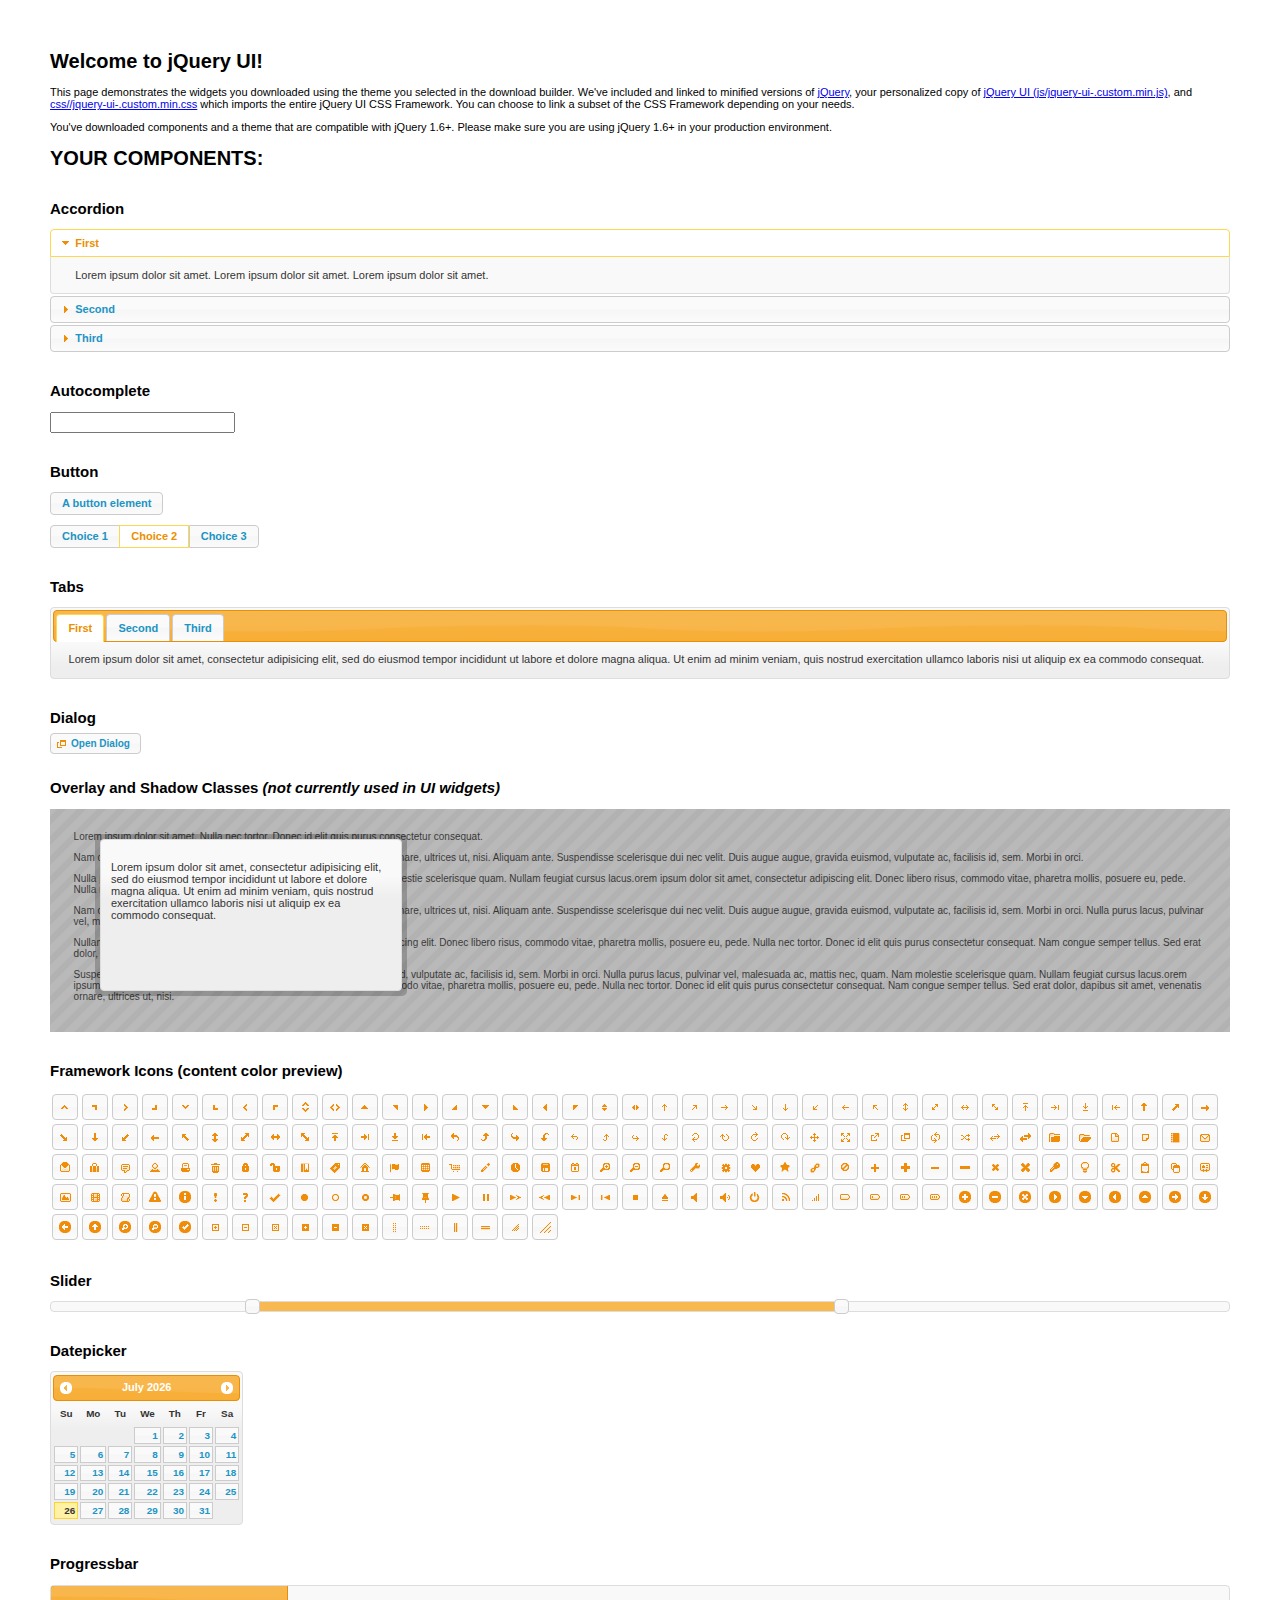
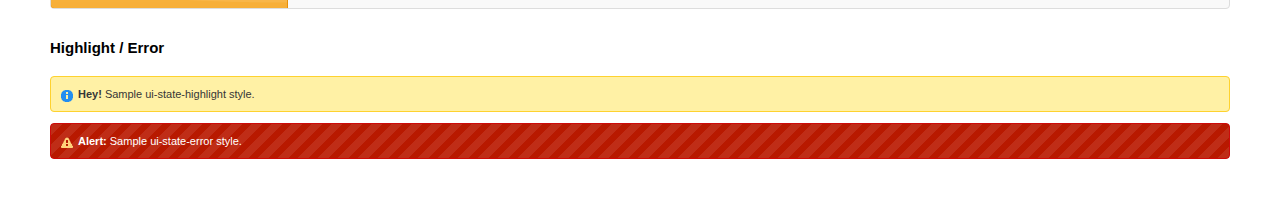
<file: webapp/libs/jquery-ui-1.10.3.custom/index.html>
<!doctype html>
<html lang="us">
<head>
	<meta charset="utf-8">
	<title>jQuery UI Example Page</title>
	<link href="css/ui-lightness/jquery-ui-1.10.3.custom.css" rel="stylesheet">
	<script src="js/jquery-1.9.1.js"></script>
	<script src="js/jquery-ui-1.10.3.custom.js"></script>
	<script>
	$(function() {
		
		$( "#accordion" ).accordion();
		

		
		var availableTags = [
			"ActionScript",
			"AppleScript",
			"Asp",
			"BASIC",
			"C",
			"C++",
			"Clojure",
			"COBOL",
			"ColdFusion",
			"Erlang",
			"Fortran",
			"Groovy",
			"Haskell",
			"Java",
			"JavaScript",
			"Lisp",
			"Perl",
			"PHP",
			"Python",
			"Ruby",
			"Scala",
			"Scheme"
		];
		$( "#autocomplete" ).autocomplete({
			source: availableTags
		});
		

		
		$( "#button" ).button();
		$( "#radioset" ).buttonset();
		

		
		$( "#tabs" ).tabs();
		

		
		$( "#dialog" ).dialog({
			autoOpen: false,
			width: 400,
			buttons: [
				{
					text: "Ok",
					click: function() {
						$( this ).dialog( "close" );
					}
				},
				{
					text: "Cancel",
					click: function() {
						$( this ).dialog( "close" );
					}
				}
			]
		});

		// Link to open the dialog
		$( "#dialog-link" ).click(function( event ) {
			$( "#dialog" ).dialog( "open" );
			event.preventDefault();
		});
		

		
		$( "#datepicker" ).datepicker({
			inline: true
		});
		

		
		$( "#slider" ).slider({
			range: true,
			values: [ 17, 67 ]
		});
		

		
		$( "#progressbar" ).progressbar({
			value: 20
		});
		

		// Hover states on the static widgets
		$( "#dialog-link, #icons li" ).hover(
			function() {
				$( this ).addClass( "ui-state-hover" );
			},
			function() {
				$( this ).removeClass( "ui-state-hover" );
			}
		);
	});
	</script>
	<style>
	body{
		font: 62.5% "Trebuchet MS", sans-serif;
		margin: 50px;
	}
	.demoHeaders {
		margin-top: 2em;
	}
	#dialog-link {
		padding: .4em 1em .4em 20px;
		text-decoration: none;
		position: relative;
	}
	#dialog-link span.ui-icon {
		margin: 0 5px 0 0;
		position: absolute;
		left: .2em;
		top: 50%;
		margin-top: -8px;
	}
	#icons {
		margin: 0;
		padding: 0;
	}
	#icons li {
		margin: 2px;
		position: relative;
		padding: 4px 0;
		cursor: pointer;
		float: left;
		list-style: none;
	}
	#icons span.ui-icon {
		float: left;
		margin: 0 4px;
	}
	.fakewindowcontain .ui-widget-overlay {
		position: absolute;
	}
	</style>
</head>
<body>

<h1>Welcome to jQuery UI!</h1>

<div class="ui-widget">
	<p>This page demonstrates the widgets you downloaded using the theme you selected in the download builder. We've included and linked to minified versions of <a href="js/jquery-1.9.1.js">jQuery</a>, your personalized copy of <a href="js/jquery-ui-.custom.min.js">jQuery UI (js/jquery-ui-.custom.min.js)</a>, and <a href="css//jquery-ui-.custom.min.css">css//jquery-ui-.custom.min.css</a> which imports the entire jQuery UI CSS Framework. You can choose to link a subset of the CSS Framework depending on your needs. </p>
	<p>You've downloaded components and a theme that are compatible with jQuery 1.6+. Please make sure you are using jQuery 1.6+ in your production environment.</p>
</div>

<h1>YOUR COMPONENTS:</h1>


<!-- Accordion -->
<h2 class="demoHeaders">Accordion</h2>
<div id="accordion">
	<h3>First</h3>
	<div>Lorem ipsum dolor sit amet. Lorem ipsum dolor sit amet. Lorem ipsum dolor sit amet.</div>
	<h3>Second</h3>
	<div>Phasellus mattis tincidunt nibh.</div>
	<h3>Third</h3>
	<div>Nam dui erat, auctor a, dignissim quis.</div>
</div>



<!-- Autocomplete -->
<h2 class="demoHeaders">Autocomplete</h2>
<div>
	<input id="autocomplete" title="type &quot;a&quot;">
</div>



<!-- Button -->
<h2 class="demoHeaders">Button</h2>
<button id="button">A button element</button>
<form style="margin-top: 1em;">
	<div id="radioset">
		<input type="radio" id="radio1" name="radio"><label for="radio1">Choice 1</label>
		<input type="radio" id="radio2" name="radio" checked="checked"><label for="radio2">Choice 2</label>
		<input type="radio" id="radio3" name="radio"><label for="radio3">Choice 3</label>
	</div>
</form>



<!-- Tabs -->
<h2 class="demoHeaders">Tabs</h2>
<div id="tabs">
	<ul>
		<li><a href="#tabs-1">First</a></li>
		<li><a href="#tabs-2">Second</a></li>
		<li><a href="#tabs-3">Third</a></li>
	</ul>
	<div id="tabs-1">Lorem ipsum dolor sit amet, consectetur adipisicing elit, sed do eiusmod tempor incididunt ut labore et dolore magna aliqua. Ut enim ad minim veniam, quis nostrud exercitation ullamco laboris nisi ut aliquip ex ea commodo consequat.</div>
	<div id="tabs-2">Phasellus mattis tincidunt nibh. Cras orci urna, blandit id, pretium vel, aliquet ornare, felis. Maecenas scelerisque sem non nisl. Fusce sed lorem in enim dictum bibendum.</div>
	<div id="tabs-3">Nam dui erat, auctor a, dignissim quis, sollicitudin eu, felis. Pellentesque nisi urna, interdum eget, sagittis et, consequat vestibulum, lacus. Mauris porttitor ullamcorper augue.</div>
</div>



<!-- Dialog NOTE: Dialog is not generated by UI in this demo so it can be visually styled in themeroller-->
<h2 class="demoHeaders">Dialog</h2>
<p><a href="#" id="dialog-link" class="ui-state-default ui-corner-all"><span class="ui-icon ui-icon-newwin"></span>Open Dialog</a></p>

<h2 class="demoHeaders">Overlay and Shadow Classes <em>(not currently used in UI widgets)</em></h2>
<div style="position: relative; width: 96%; height: 200px; padding:1% 2%; overflow:hidden;" class="fakewindowcontain">
	<p>Lorem ipsum dolor sit amet,  Nulla nec tortor. Donec id elit quis purus consectetur consequat. </p><p>Nam congue semper tellus. Sed erat dolor, dapibus sit amet, venenatis ornare, ultrices ut, nisi. Aliquam ante. Suspendisse scelerisque dui nec velit. Duis augue augue, gravida euismod, vulputate ac, facilisis id, sem. Morbi in orci. </p><p>Nulla purus lacus, pulvinar vel, malesuada ac, mattis nec, quam. Nam molestie scelerisque quam. Nullam feugiat cursus lacus.orem ipsum dolor sit amet, consectetur adipiscing elit. Donec libero risus, commodo vitae, pharetra mollis, posuere eu, pede. Nulla nec tortor. Donec id elit quis purus consectetur consequat. </p><p>Nam congue semper tellus. Sed erat dolor, dapibus sit amet, venenatis ornare, ultrices ut, nisi. Aliquam ante. Suspendisse scelerisque dui nec velit. Duis augue augue, gravida euismod, vulputate ac, facilisis id, sem. Morbi in orci. Nulla purus lacus, pulvinar vel, malesuada ac, mattis nec, quam. Nam molestie scelerisque quam. </p><p>Nullam feugiat cursus lacus.orem ipsum dolor sit amet, consectetur adipiscing elit. Donec libero risus, commodo vitae, pharetra mollis, posuere eu, pede. Nulla nec tortor. Donec id elit quis purus consectetur consequat. Nam congue semper tellus. Sed erat dolor, dapibus sit amet, venenatis ornare, ultrices ut, nisi. Aliquam ante. </p><p>Suspendisse scelerisque dui nec velit. Duis augue augue, gravida euismod, vulputate ac, facilisis id, sem. Morbi in orci. Nulla purus lacus, pulvinar vel, malesuada ac, mattis nec, quam. Nam molestie scelerisque quam. Nullam feugiat cursus lacus.orem ipsum dolor sit amet, consectetur adipiscing elit. Donec libero risus, commodo vitae, pharetra mollis, posuere eu, pede. Nulla nec tortor. Donec id elit quis purus consectetur consequat. Nam congue semper tellus. Sed erat dolor, dapibus sit amet, venenatis ornare, ultrices ut, nisi. </p>

	<!-- ui-dialog -->
	<div class="ui-overlay"><div class="ui-widget-overlay"></div><div class="ui-widget-shadow ui-corner-all" style="width: 302px; height: 152px; position: absolute; left: 50px; top: 30px;"></div></div>
	<div style="position: absolute; width: 280px; height: 130px;left: 50px; top: 30px; padding: 10px;" class="ui-widget ui-widget-content ui-corner-all">
		<div class="ui-dialog-content ui-widget-content" style="background: none; border: 0;">
			<p>Lorem ipsum dolor sit amet, consectetur adipisicing elit, sed do eiusmod tempor incididunt ut labore et dolore magna aliqua. Ut enim ad minim veniam, quis nostrud exercitation ullamco laboris nisi ut aliquip ex ea commodo consequat.</p>
		</div>
	</div>

</div>

<!-- ui-dialog -->
<div id="dialog" title="Dialog Title">
	<p>Lorem ipsum dolor sit amet, consectetur adipisicing elit, sed do eiusmod tempor incididunt ut labore et dolore magna aliqua. Ut enim ad minim veniam, quis nostrud exercitation ullamco laboris nisi ut aliquip ex ea commodo consequat.</p>
</div>



<h2 class="demoHeaders">Framework Icons (content color preview)</h2>
<ul id="icons" class="ui-widget ui-helper-clearfix">
	<li class="ui-state-default ui-corner-all" title=".ui-icon-carat-1-n"><span class="ui-icon ui-icon-carat-1-n"></span></li>
	<li class="ui-state-default ui-corner-all" title=".ui-icon-carat-1-ne"><span class="ui-icon ui-icon-carat-1-ne"></span></li>
	<li class="ui-state-default ui-corner-all" title=".ui-icon-carat-1-e"><span class="ui-icon ui-icon-carat-1-e"></span></li>
	<li class="ui-state-default ui-corner-all" title=".ui-icon-carat-1-se"><span class="ui-icon ui-icon-carat-1-se"></span></li>
	<li class="ui-state-default ui-corner-all" title=".ui-icon-carat-1-s"><span class="ui-icon ui-icon-carat-1-s"></span></li>
	<li class="ui-state-default ui-corner-all" title=".ui-icon-carat-1-sw"><span class="ui-icon ui-icon-carat-1-sw"></span></li>
	<li class="ui-state-default ui-corner-all" title=".ui-icon-carat-1-w"><span class="ui-icon ui-icon-carat-1-w"></span></li>
	<li class="ui-state-default ui-corner-all" title=".ui-icon-carat-1-nw"><span class="ui-icon ui-icon-carat-1-nw"></span></li>
	<li class="ui-state-default ui-corner-all" title=".ui-icon-carat-2-n-s"><span class="ui-icon ui-icon-carat-2-n-s"></span></li>
	<li class="ui-state-default ui-corner-all" title=".ui-icon-carat-2-e-w"><span class="ui-icon ui-icon-carat-2-e-w"></span></li>
	<li class="ui-state-default ui-corner-all" title=".ui-icon-triangle-1-n"><span class="ui-icon ui-icon-triangle-1-n"></span></li>
	<li class="ui-state-default ui-corner-all" title=".ui-icon-triangle-1-ne"><span class="ui-icon ui-icon-triangle-1-ne"></span></li>
	<li class="ui-state-default ui-corner-all" title=".ui-icon-triangle-1-e"><span class="ui-icon ui-icon-triangle-1-e"></span></li>
	<li class="ui-state-default ui-corner-all" title=".ui-icon-triangle-1-se"><span class="ui-icon ui-icon-triangle-1-se"></span></li>
	<li class="ui-state-default ui-corner-all" title=".ui-icon-triangle-1-s"><span class="ui-icon ui-icon-triangle-1-s"></span></li>
	<li class="ui-state-default ui-corner-all" title=".ui-icon-triangle-1-sw"><span class="ui-icon ui-icon-triangle-1-sw"></span></li>
	<li class="ui-state-default ui-corner-all" title=".ui-icon-triangle-1-w"><span class="ui-icon ui-icon-triangle-1-w"></span></li>
	<li class="ui-state-default ui-corner-all" title=".ui-icon-triangle-1-nw"><span class="ui-icon ui-icon-triangle-1-nw"></span></li>
	<li class="ui-state-default ui-corner-all" title=".ui-icon-triangle-2-n-s"><span class="ui-icon ui-icon-triangle-2-n-s"></span></li>
	<li class="ui-state-default ui-corner-all" title=".ui-icon-triangle-2-e-w"><span class="ui-icon ui-icon-triangle-2-e-w"></span></li>
	<li class="ui-state-default ui-corner-all" title=".ui-icon-arrow-1-n"><span class="ui-icon ui-icon-arrow-1-n"></span></li>
	<li class="ui-state-default ui-corner-all" title=".ui-icon-arrow-1-ne"><span class="ui-icon ui-icon-arrow-1-ne"></span></li>
	<li class="ui-state-default ui-corner-all" title=".ui-icon-arrow-1-e"><span class="ui-icon ui-icon-arrow-1-e"></span></li>
	<li class="ui-state-default ui-corner-all" title=".ui-icon-arrow-1-se"><span class="ui-icon ui-icon-arrow-1-se"></span></li>
	<li class="ui-state-default ui-corner-all" title=".ui-icon-arrow-1-s"><span class="ui-icon ui-icon-arrow-1-s"></span></li>
	<li class="ui-state-default ui-corner-all" title=".ui-icon-arrow-1-sw"><span class="ui-icon ui-icon-arrow-1-sw"></span></li>
	<li class="ui-state-default ui-corner-all" title=".ui-icon-arrow-1-w"><span class="ui-icon ui-icon-arrow-1-w"></span></li>
	<li class="ui-state-default ui-corner-all" title=".ui-icon-arrow-1-nw"><span class="ui-icon ui-icon-arrow-1-nw"></span></li>
	<li class="ui-state-default ui-corner-all" title=".ui-icon-arrow-2-n-s"><span class="ui-icon ui-icon-arrow-2-n-s"></span></li>
	<li class="ui-state-default ui-corner-all" title=".ui-icon-arrow-2-ne-sw"><span class="ui-icon ui-icon-arrow-2-ne-sw"></span></li>
	<li class="ui-state-default ui-corner-all" title=".ui-icon-arrow-2-e-w"><span class="ui-icon ui-icon-arrow-2-e-w"></span></li>
	<li class="ui-state-default ui-corner-all" title=".ui-icon-arrow-2-se-nw"><span class="ui-icon ui-icon-arrow-2-se-nw"></span></li>
	<li class="ui-state-default ui-corner-all" title=".ui-icon-arrowstop-1-n"><span class="ui-icon ui-icon-arrowstop-1-n"></span></li>
	<li class="ui-state-default ui-corner-all" title=".ui-icon-arrowstop-1-e"><span class="ui-icon ui-icon-arrowstop-1-e"></span></li>
	<li class="ui-state-default ui-corner-all" title=".ui-icon-arrowstop-1-s"><span class="ui-icon ui-icon-arrowstop-1-s"></span></li>
	<li class="ui-state-default ui-corner-all" title=".ui-icon-arrowstop-1-w"><span class="ui-icon ui-icon-arrowstop-1-w"></span></li>
	<li class="ui-state-default ui-corner-all" title=".ui-icon-arrowthick-1-n"><span class="ui-icon ui-icon-arrowthick-1-n"></span></li>
	<li class="ui-state-default ui-corner-all" title=".ui-icon-arrowthick-1-ne"><span class="ui-icon ui-icon-arrowthick-1-ne"></span></li>
	<li class="ui-state-default ui-corner-all" title=".ui-icon-arrowthick-1-e"><span class="ui-icon ui-icon-arrowthick-1-e"></span></li>
	<li class="ui-state-default ui-corner-all" title=".ui-icon-arrowthick-1-se"><span class="ui-icon ui-icon-arrowthick-1-se"></span></li>
	<li class="ui-state-default ui-corner-all" title=".ui-icon-arrowthick-1-s"><span class="ui-icon ui-icon-arrowthick-1-s"></span></li>
	<li class="ui-state-default ui-corner-all" title=".ui-icon-arrowthick-1-sw"><span class="ui-icon ui-icon-arrowthick-1-sw"></span></li>
	<li class="ui-state-default ui-corner-all" title=".ui-icon-arrowthick-1-w"><span class="ui-icon ui-icon-arrowthick-1-w"></span></li>
	<li class="ui-state-default ui-corner-all" title=".ui-icon-arrowthick-1-nw"><span class="ui-icon ui-icon-arrowthick-1-nw"></span></li>
	<li class="ui-state-default ui-corner-all" title=".ui-icon-arrowthick-2-n-s"><span class="ui-icon ui-icon-arrowthick-2-n-s"></span></li>
	<li class="ui-state-default ui-corner-all" title=".ui-icon-arrowthick-2-ne-sw"><span class="ui-icon ui-icon-arrowthick-2-ne-sw"></span></li>
	<li class="ui-state-default ui-corner-all" title=".ui-icon-arrowthick-2-e-w"><span class="ui-icon ui-icon-arrowthick-2-e-w"></span></li>
	<li class="ui-state-default ui-corner-all" title=".ui-icon-arrowthick-2-se-nw"><span class="ui-icon ui-icon-arrowthick-2-se-nw"></span></li>
	<li class="ui-state-default ui-corner-all" title=".ui-icon-arrowthickstop-1-n"><span class="ui-icon ui-icon-arrowthickstop-1-n"></span></li>
	<li class="ui-state-default ui-corner-all" title=".ui-icon-arrowthickstop-1-e"><span class="ui-icon ui-icon-arrowthickstop-1-e"></span></li>
	<li class="ui-state-default ui-corner-all" title=".ui-icon-arrowthickstop-1-s"><span class="ui-icon ui-icon-arrowthickstop-1-s"></span></li>
	<li class="ui-state-default ui-corner-all" title=".ui-icon-arrowthickstop-1-w"><span class="ui-icon ui-icon-arrowthickstop-1-w"></span></li>
	<li class="ui-state-default ui-corner-all" title=".ui-icon-arrowreturnthick-1-w"><span class="ui-icon ui-icon-arrowreturnthick-1-w"></span></li>
	<li class="ui-state-default ui-corner-all" title=".ui-icon-arrowreturnthick-1-n"><span class="ui-icon ui-icon-arrowreturnthick-1-n"></span></li>
	<li class="ui-state-default ui-corner-all" title=".ui-icon-arrowreturnthick-1-e"><span class="ui-icon ui-icon-arrowreturnthick-1-e"></span></li>
	<li class="ui-state-default ui-corner-all" title=".ui-icon-arrowreturnthick-1-s"><span class="ui-icon ui-icon-arrowreturnthick-1-s"></span></li>
	<li class="ui-state-default ui-corner-all" title=".ui-icon-arrowreturn-1-w"><span class="ui-icon ui-icon-arrowreturn-1-w"></span></li>
	<li class="ui-state-default ui-corner-all" title=".ui-icon-arrowreturn-1-n"><span class="ui-icon ui-icon-arrowreturn-1-n"></span></li>
	<li class="ui-state-default ui-corner-all" title=".ui-icon-arrowreturn-1-e"><span class="ui-icon ui-icon-arrowreturn-1-e"></span></li>
	<li class="ui-state-default ui-corner-all" title=".ui-icon-arrowreturn-1-s"><span class="ui-icon ui-icon-arrowreturn-1-s"></span></li>
	<li class="ui-state-default ui-corner-all" title=".ui-icon-arrowrefresh-1-w"><span class="ui-icon ui-icon-arrowrefresh-1-w"></span></li>
	<li class="ui-state-default ui-corner-all" title=".ui-icon-arrowrefresh-1-n"><span class="ui-icon ui-icon-arrowrefresh-1-n"></span></li>
	<li class="ui-state-default ui-corner-all" title=".ui-icon-arrowrefresh-1-e"><span class="ui-icon ui-icon-arrowrefresh-1-e"></span></li>
	<li class="ui-state-default ui-corner-all" title=".ui-icon-arrowrefresh-1-s"><span class="ui-icon ui-icon-arrowrefresh-1-s"></span></li>
	<li class="ui-state-default ui-corner-all" title=".ui-icon-arrow-4"><span class="ui-icon ui-icon-arrow-4"></span></li>
	<li class="ui-state-default ui-corner-all" title=".ui-icon-arrow-4-diag"><span class="ui-icon ui-icon-arrow-4-diag"></span></li>
	<li class="ui-state-default ui-corner-all" title=".ui-icon-extlink"><span class="ui-icon ui-icon-extlink"></span></li>
	<li class="ui-state-default ui-corner-all" title=".ui-icon-newwin"><span class="ui-icon ui-icon-newwin"></span></li>
	<li class="ui-state-default ui-corner-all" title=".ui-icon-refresh"><span class="ui-icon ui-icon-refresh"></span></li>
	<li class="ui-state-default ui-corner-all" title=".ui-icon-shuffle"><span class="ui-icon ui-icon-shuffle"></span></li>
	<li class="ui-state-default ui-corner-all" title=".ui-icon-transfer-e-w"><span class="ui-icon ui-icon-transfer-e-w"></span></li>
	<li class="ui-state-default ui-corner-all" title=".ui-icon-transferthick-e-w"><span class="ui-icon ui-icon-transferthick-e-w"></span></li>
	<li class="ui-state-default ui-corner-all" title=".ui-icon-folder-collapsed"><span class="ui-icon ui-icon-folder-collapsed"></span></li>
	<li class="ui-state-default ui-corner-all" title=".ui-icon-folder-open"><span class="ui-icon ui-icon-folder-open"></span></li>
	<li class="ui-state-default ui-corner-all" title=".ui-icon-document"><span class="ui-icon ui-icon-document"></span></li>
	<li class="ui-state-default ui-corner-all" title=".ui-icon-document-b"><span class="ui-icon ui-icon-document-b"></span></li>
	<li class="ui-state-default ui-corner-all" title=".ui-icon-note"><span class="ui-icon ui-icon-note"></span></li>
	<li class="ui-state-default ui-corner-all" title=".ui-icon-mail-closed"><span class="ui-icon ui-icon-mail-closed"></span></li>
	<li class="ui-state-default ui-corner-all" title=".ui-icon-mail-open"><span class="ui-icon ui-icon-mail-open"></span></li>
	<li class="ui-state-default ui-corner-all" title=".ui-icon-suitcase"><span class="ui-icon ui-icon-suitcase"></span></li>
	<li class="ui-state-default ui-corner-all" title=".ui-icon-comment"><span class="ui-icon ui-icon-comment"></span></li>
	<li class="ui-state-default ui-corner-all" title=".ui-icon-person"><span class="ui-icon ui-icon-person"></span></li>
	<li class="ui-state-default ui-corner-all" title=".ui-icon-print"><span class="ui-icon ui-icon-print"></span></li>
	<li class="ui-state-default ui-corner-all" title=".ui-icon-trash"><span class="ui-icon ui-icon-trash"></span></li>
	<li class="ui-state-default ui-corner-all" title=".ui-icon-locked"><span class="ui-icon ui-icon-locked"></span></li>
	<li class="ui-state-default ui-corner-all" title=".ui-icon-unlocked"><span class="ui-icon ui-icon-unlocked"></span></li>
	<li class="ui-state-default ui-corner-all" title=".ui-icon-bookmark"><span class="ui-icon ui-icon-bookmark"></span></li>
	<li class="ui-state-default ui-corner-all" title=".ui-icon-tag"><span class="ui-icon ui-icon-tag"></span></li>
	<li class="ui-state-default ui-corner-all" title=".ui-icon-home"><span class="ui-icon ui-icon-home"></span></li>
	<li class="ui-state-default ui-corner-all" title=".ui-icon-flag"><span class="ui-icon ui-icon-flag"></span></li>
	<li class="ui-state-default ui-corner-all" title=".ui-icon-calculator"><span class="ui-icon ui-icon-calculator"></span></li>
	<li class="ui-state-default ui-corner-all" title=".ui-icon-cart"><span class="ui-icon ui-icon-cart"></span></li>
	<li class="ui-state-default ui-corner-all" title=".ui-icon-pencil"><span class="ui-icon ui-icon-pencil"></span></li>
	<li class="ui-state-default ui-corner-all" title=".ui-icon-clock"><span class="ui-icon ui-icon-clock"></span></li>
	<li class="ui-state-default ui-corner-all" title=".ui-icon-disk"><span class="ui-icon ui-icon-disk"></span></li>
	<li class="ui-state-default ui-corner-all" title=".ui-icon-calendar"><span class="ui-icon ui-icon-calendar"></span></li>
	<li class="ui-state-default ui-corner-all" title=".ui-icon-zoomin"><span class="ui-icon ui-icon-zoomin"></span></li>
	<li class="ui-state-default ui-corner-all" title=".ui-icon-zoomout"><span class="ui-icon ui-icon-zoomout"></span></li>
	<li class="ui-state-default ui-corner-all" title=".ui-icon-search"><span class="ui-icon ui-icon-search"></span></li>
	<li class="ui-state-default ui-corner-all" title=".ui-icon-wrench"><span class="ui-icon ui-icon-wrench"></span></li>
	<li class="ui-state-default ui-corner-all" title=".ui-icon-gear"><span class="ui-icon ui-icon-gear"></span></li>
	<li class="ui-state-default ui-corner-all" title=".ui-icon-heart"><span class="ui-icon ui-icon-heart"></span></li>
	<li class="ui-state-default ui-corner-all" title=".ui-icon-star"><span class="ui-icon ui-icon-star"></span></li>
	<li class="ui-state-default ui-corner-all" title=".ui-icon-link"><span class="ui-icon ui-icon-link"></span></li>
	<li class="ui-state-default ui-corner-all" title=".ui-icon-cancel"><span class="ui-icon ui-icon-cancel"></span></li>
	<li class="ui-state-default ui-corner-all" title=".ui-icon-plus"><span class="ui-icon ui-icon-plus"></span></li>
	<li class="ui-state-default ui-corner-all" title=".ui-icon-plusthick"><span class="ui-icon ui-icon-plusthick"></span></li>
	<li class="ui-state-default ui-corner-all" title=".ui-icon-minus"><span class="ui-icon ui-icon-minus"></span></li>
	<li class="ui-state-default ui-corner-all" title=".ui-icon-minusthick"><span class="ui-icon ui-icon-minusthick"></span></li>
	<li class="ui-state-default ui-corner-all" title=".ui-icon-close"><span class="ui-icon ui-icon-close"></span></li>
	<li class="ui-state-default ui-corner-all" title=".ui-icon-closethick"><span class="ui-icon ui-icon-closethick"></span></li>
	<li class="ui-state-default ui-corner-all" title=".ui-icon-key"><span class="ui-icon ui-icon-key"></span></li>
	<li class="ui-state-default ui-corner-all" title=".ui-icon-lightbulb"><span class="ui-icon ui-icon-lightbulb"></span></li>
	<li class="ui-state-default ui-corner-all" title=".ui-icon-scissors"><span class="ui-icon ui-icon-scissors"></span></li>
	<li class="ui-state-default ui-corner-all" title=".ui-icon-clipboard"><span class="ui-icon ui-icon-clipboard"></span></li>
	<li class="ui-state-default ui-corner-all" title=".ui-icon-copy"><span class="ui-icon ui-icon-copy"></span></li>
	<li class="ui-state-default ui-corner-all" title=".ui-icon-contact"><span class="ui-icon ui-icon-contact"></span></li>
	<li class="ui-state-default ui-corner-all" title=".ui-icon-image"><span class="ui-icon ui-icon-image"></span></li>
	<li class="ui-state-default ui-corner-all" title=".ui-icon-video"><span class="ui-icon ui-icon-video"></span></li>
	<li class="ui-state-default ui-corner-all" title=".ui-icon-script"><span class="ui-icon ui-icon-script"></span></li>
	<li class="ui-state-default ui-corner-all" title=".ui-icon-alert"><span class="ui-icon ui-icon-alert"></span></li>
	<li class="ui-state-default ui-corner-all" title=".ui-icon-info"><span class="ui-icon ui-icon-info"></span></li>
	<li class="ui-state-default ui-corner-all" title=".ui-icon-notice"><span class="ui-icon ui-icon-notice"></span></li>
	<li class="ui-state-default ui-corner-all" title=".ui-icon-help"><span class="ui-icon ui-icon-help"></span></li>
	<li class="ui-state-default ui-corner-all" title=".ui-icon-check"><span class="ui-icon ui-icon-check"></span></li>
	<li class="ui-state-default ui-corner-all" title=".ui-icon-bullet"><span class="ui-icon ui-icon-bullet"></span></li>
	<li class="ui-state-default ui-corner-all" title=".ui-icon-radio-off"><span class="ui-icon ui-icon-radio-off"></span></li>
	<li class="ui-state-default ui-corner-all" title=".ui-icon-radio-on"><span class="ui-icon ui-icon-radio-on"></span></li>
	<li class="ui-state-default ui-corner-all" title=".ui-icon-pin-w"><span class="ui-icon ui-icon-pin-w"></span></li>
	<li class="ui-state-default ui-corner-all" title=".ui-icon-pin-s"><span class="ui-icon ui-icon-pin-s"></span></li>
	<li class="ui-state-default ui-corner-all" title=".ui-icon-play"><span class="ui-icon ui-icon-play"></span></li>
	<li class="ui-state-default ui-corner-all" title=".ui-icon-pause"><span class="ui-icon ui-icon-pause"></span></li>
	<li class="ui-state-default ui-corner-all" title=".ui-icon-seek-next"><span class="ui-icon ui-icon-seek-next"></span></li>
	<li class="ui-state-default ui-corner-all" title=".ui-icon-seek-prev"><span class="ui-icon ui-icon-seek-prev"></span></li>
	<li class="ui-state-default ui-corner-all" title=".ui-icon-seek-end"><span class="ui-icon ui-icon-seek-end"></span></li>
	<li class="ui-state-default ui-corner-all" title=".ui-icon-seek-first"><span class="ui-icon ui-icon-seek-first"></span></li>
	<li class="ui-state-default ui-corner-all" title=".ui-icon-stop"><span class="ui-icon ui-icon-stop"></span></li>
	<li class="ui-state-default ui-corner-all" title=".ui-icon-eject"><span class="ui-icon ui-icon-eject"></span></li>
	<li class="ui-state-default ui-corner-all" title=".ui-icon-volume-off"><span class="ui-icon ui-icon-volume-off"></span></li>
	<li class="ui-state-default ui-corner-all" title=".ui-icon-volume-on"><span class="ui-icon ui-icon-volume-on"></span></li>
	<li class="ui-state-default ui-corner-all" title=".ui-icon-power"><span class="ui-icon ui-icon-power"></span></li>
	<li class="ui-state-default ui-corner-all" title=".ui-icon-signal-diag"><span class="ui-icon ui-icon-signal-diag"></span></li>
	<li class="ui-state-default ui-corner-all" title=".ui-icon-signal"><span class="ui-icon ui-icon-signal"></span></li>
	<li class="ui-state-default ui-corner-all" title=".ui-icon-battery-0"><span class="ui-icon ui-icon-battery-0"></span></li>
	<li class="ui-state-default ui-corner-all" title=".ui-icon-battery-1"><span class="ui-icon ui-icon-battery-1"></span></li>
	<li class="ui-state-default ui-corner-all" title=".ui-icon-battery-2"><span class="ui-icon ui-icon-battery-2"></span></li>
	<li class="ui-state-default ui-corner-all" title=".ui-icon-battery-3"><span class="ui-icon ui-icon-battery-3"></span></li>
	<li class="ui-state-default ui-corner-all" title=".ui-icon-circle-plus"><span class="ui-icon ui-icon-circle-plus"></span></li>
	<li class="ui-state-default ui-corner-all" title=".ui-icon-circle-minus"><span class="ui-icon ui-icon-circle-minus"></span></li>
	<li class="ui-state-default ui-corner-all" title=".ui-icon-circle-close"><span class="ui-icon ui-icon-circle-close"></span></li>
	<li class="ui-state-default ui-corner-all" title=".ui-icon-circle-triangle-e"><span class="ui-icon ui-icon-circle-triangle-e"></span></li>
	<li class="ui-state-default ui-corner-all" title=".ui-icon-circle-triangle-s"><span class="ui-icon ui-icon-circle-triangle-s"></span></li>
	<li class="ui-state-default ui-corner-all" title=".ui-icon-circle-triangle-w"><span class="ui-icon ui-icon-circle-triangle-w"></span></li>
	<li class="ui-state-default ui-corner-all" title=".ui-icon-circle-triangle-n"><span class="ui-icon ui-icon-circle-triangle-n"></span></li>
	<li class="ui-state-default ui-corner-all" title=".ui-icon-circle-arrow-e"><span class="ui-icon ui-icon-circle-arrow-e"></span></li>
	<li class="ui-state-default ui-corner-all" title=".ui-icon-circle-arrow-s"><span class="ui-icon ui-icon-circle-arrow-s"></span></li>
	<li class="ui-state-default ui-corner-all" title=".ui-icon-circle-arrow-w"><span class="ui-icon ui-icon-circle-arrow-w"></span></li>
	<li class="ui-state-default ui-corner-all" title=".ui-icon-circle-arrow-n"><span class="ui-icon ui-icon-circle-arrow-n"></span></li>
	<li class="ui-state-default ui-corner-all" title=".ui-icon-circle-zoomin"><span class="ui-icon ui-icon-circle-zoomin"></span></li>
	<li class="ui-state-default ui-corner-all" title=".ui-icon-circle-zoomout"><span class="ui-icon ui-icon-circle-zoomout"></span></li>
	<li class="ui-state-default ui-corner-all" title=".ui-icon-circle-check"><span class="ui-icon ui-icon-circle-check"></span></li>
	<li class="ui-state-default ui-corner-all" title=".ui-icon-circlesmall-plus"><span class="ui-icon ui-icon-circlesmall-plus"></span></li>
	<li class="ui-state-default ui-corner-all" title=".ui-icon-circlesmall-minus"><span class="ui-icon ui-icon-circlesmall-minus"></span></li>
	<li class="ui-state-default ui-corner-all" title=".ui-icon-circlesmall-close"><span class="ui-icon ui-icon-circlesmall-close"></span></li>
	<li class="ui-state-default ui-corner-all" title=".ui-icon-squaresmall-plus"><span class="ui-icon ui-icon-squaresmall-plus"></span></li>
	<li class="ui-state-default ui-corner-all" title=".ui-icon-squaresmall-minus"><span class="ui-icon ui-icon-squaresmall-minus"></span></li>
	<li class="ui-state-default ui-corner-all" title=".ui-icon-squaresmall-close"><span class="ui-icon ui-icon-squaresmall-close"></span></li>
	<li class="ui-state-default ui-corner-all" title=".ui-icon-grip-dotted-vertical"><span class="ui-icon ui-icon-grip-dotted-vertical"></span></li>
	<li class="ui-state-default ui-corner-all" title=".ui-icon-grip-dotted-horizontal"><span class="ui-icon ui-icon-grip-dotted-horizontal"></span></li>
	<li class="ui-state-default ui-corner-all" title=".ui-icon-grip-solid-vertical"><span class="ui-icon ui-icon-grip-solid-vertical"></span></li>
	<li class="ui-state-default ui-corner-all" title=".ui-icon-grip-solid-horizontal"><span class="ui-icon ui-icon-grip-solid-horizontal"></span></li>
	<li class="ui-state-default ui-corner-all" title=".ui-icon-gripsmall-diagonal-se"><span class="ui-icon ui-icon-gripsmall-diagonal-se"></span></li>
	<li class="ui-state-default ui-corner-all" title=".ui-icon-grip-diagonal-se"><span class="ui-icon ui-icon-grip-diagonal-se"></span></li>
</ul>


<!-- Slider -->
<h2 class="demoHeaders">Slider</h2>
<div id="slider"></div>



<!-- Datepicker -->
<h2 class="demoHeaders">Datepicker</h2>
<div id="datepicker"></div>



<!-- Progressbar -->
<h2 class="demoHeaders">Progressbar</h2>
<div id="progressbar"></div>


<!-- Highlight / Error -->
<h2 class="demoHeaders">Highlight / Error</h2>
<div class="ui-widget">
	<div class="ui-state-highlight ui-corner-all" style="margin-top: 20px; padding: 0 .7em;">
		<p><span class="ui-icon ui-icon-info" style="float: left; margin-right: .3em;"></span>
		<strong>Hey!</strong> Sample ui-state-highlight style.</p>
	</div>
</div>
<br>
<div class="ui-widget">
	<div class="ui-state-error ui-corner-all" style="padding: 0 .7em;">
		<p><span class="ui-icon ui-icon-alert" style="float: left; margin-right: .3em;"></span>
		<strong>Alert:</strong> Sample ui-state-error style.</p>
	</div>
</div>

</body>
</html>
</file>
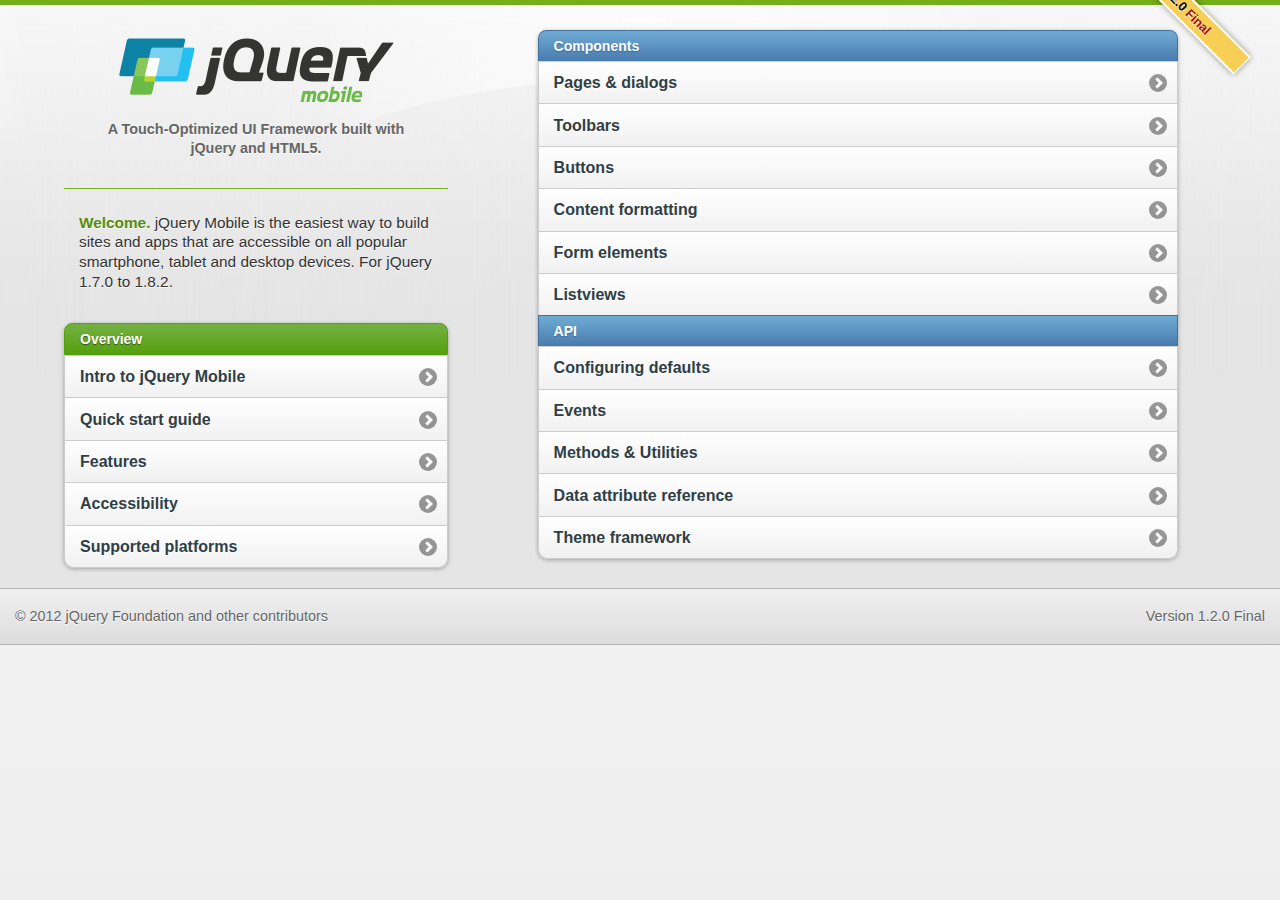
<file: webapp/libs/jquery.mobile-1.2.0/demos/index.html>
<!DOCTYPE html>
<html>
<head>
	<meta charset="utf-8">
	<meta name="viewport" content="width=device-width, initial-scale=1">
	<title>jQuery Mobile: Demos and Documentation</title>
	<link rel="stylesheet"  href="css/themes/default/jquery.mobile-1.2.0.css" />
	<link rel="stylesheet" href="docs/_assets/css/jqm-docs.css" />
	<script src="js/jquery.js"></script>
	<script src="docs/_assets/js/jqm-docs.js"></script>
	<script src="js/jquery.mobile-1.2.0.js"></script>
	
</head>
<body>
<div data-role="page" class="type-home">
	<div data-role="content">
		<p class="jqm-version"></p>

		<div class="content-secondary">

			<div id="jqm-homeheader">
				<h1 id="jqm-logo"><img src="docs/_assets/images/jquery-logo.png" alt="jQuery Mobile Framework" /></h1>
				<p>A Touch-Optimized UI Framework built with jQuery and HTML5.</p>
			</div>


			<p class="intro"><strong>Welcome.</strong> jQuery Mobile is the easiest way to build sites and apps that are accessible on all popular smartphone, tablet and desktop devices. For jQuery 1.7.0 to 1.8.2.</p>

			<ul data-role="listview" data-inset="true" data-theme="c" data-dividertheme="f">
				<li data-role="list-divider">Overview</li>
				<li><a href="docs/about/intro.html">Intro to jQuery Mobile</a></li>
				<li><a href="docs/about/getting-started.html">Quick start guide</a></li>
				<li><a href="docs/about/features.html">Features</a></li>
				<li><a href="docs/about/accessibility.html">Accessibility</a></li>
				<li><a href="docs/about/platforms.html">Supported platforms</a></li>
			</ul>

		</div><!--/content-primary-->

		<div class="content-primary">
			<nav>


				<ul data-role="listview" data-inset="true" data-theme="c" data-dividertheme="b">
					<li data-role="list-divider">Components</li>
					<li><a href="docs/pages/index.html">Pages &amp; dialogs</a></li>
					<li><a href="docs/toolbars/index.html">Toolbars</a></li>
					<li><a href="docs/buttons/index.html">Buttons</a></li>
					<li><a href="docs/content/index.html">Content formatting</a></li>
					<li><a href="docs/forms/index.html">Form elements</a></li>
					<li><a href="docs/lists/index.html">Listviews</a></li>

					<li data-role="list-divider">API</li>
					<li><a href="docs/api/globalconfig.html">Configuring defaults</a></li>
					<li><a href="docs/api/events.html">Events</a></li>
					<li><a href="docs/api/methods.html">Methods &amp; Utilities</a></li>
					<li><a href="docs/api/data-attributes.html">Data attribute reference</a></li>
					<li><a href="docs/api/themes.html">Theme framework</a></li>


				</ul>
			</nav>
		</div>



	</div>

	<div data-role="footer" class="footer-docs" data-theme="c">
            <p class="jqm-version"></p>
			<p>&copy; 2012 jQuery Foundation and other contributors</p>
	</div>

</div>
</body>
</html>
</file>
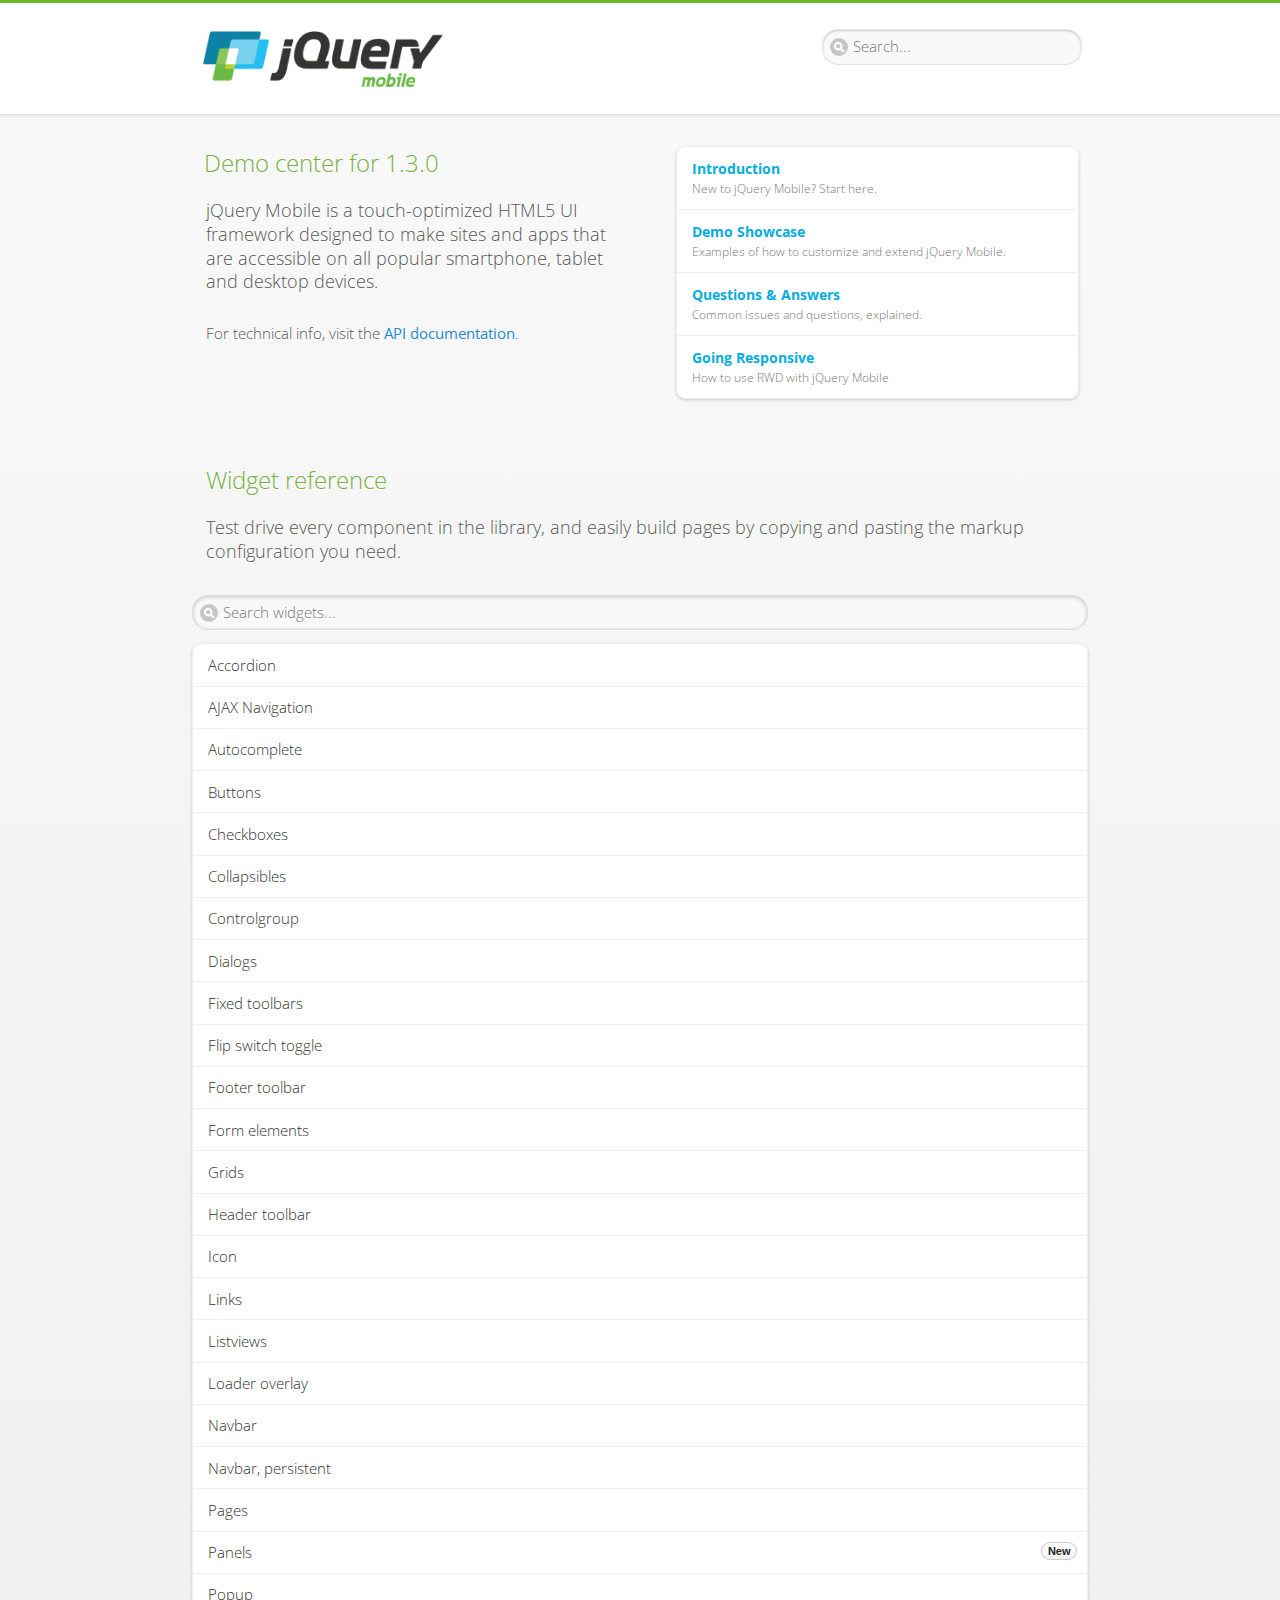
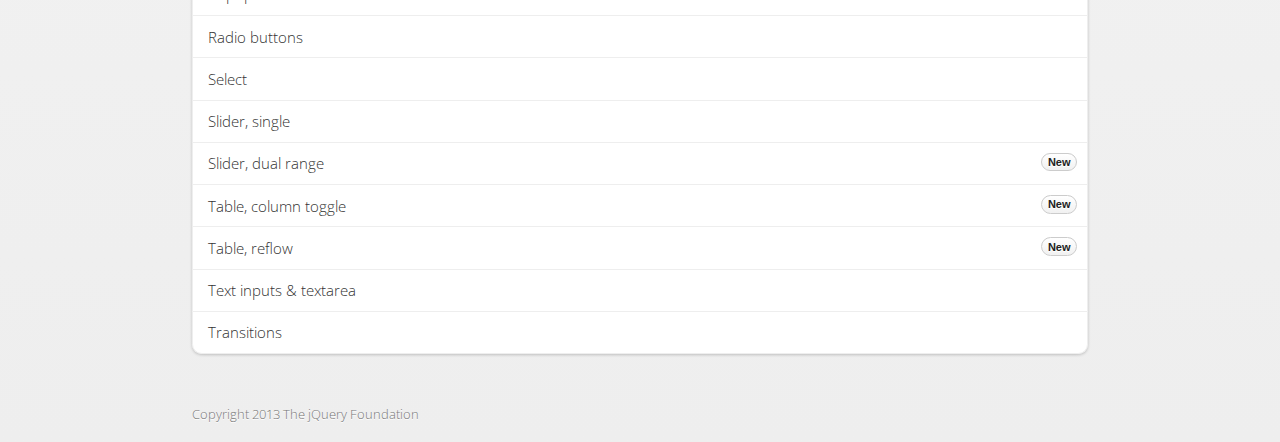
<file: webapp/libs/jquery.mobile-1.3.0/demos/index.html>
<!DOCTYPE html>
<html>
<head>
	<meta charset="utf-8">
	<meta name="viewport" content="width=device-width, initial-scale=1">
	<title>jQuery Mobile Demos</title>
	<link rel="stylesheet"  href="css/themes/default/jquery.mobile-1.3.0.css">
	<link rel="stylesheet" href="docs/_assets/css/jqm-demos.css">
	<link rel="shortcut icon" href="docs/favicon.ico">
    <link rel="stylesheet" href="http://fonts.googleapis.com/css?family=Open+Sans:300,400,700">
	<script src="js/jquery.js"></script>
	<script src="docs/_assets/js/jquery.mobile.demos.js"></script>
	<script src="js/jquery.mobile-1.3.0.js"></script>
</head>
<body>
<div data-role="page" class="jqm-demos jqm-demos-home">

	<div data-role="header" class="jqm-header">
		<h1 class="jqm-logo"><img src="docs/_assets/img/jquery-logo.png" alt="jQuery Mobile Framework"></h1>
		<a href="#" class="jqm-search-link ui-btn-right" data-icon="search" data-iconpos="notext">Search</a>
        
<div class="jqm-search">
    <ul class="jqm-list">
        
<li data-section="Widgets" data-filtertext="accordions collapsible sets content formatting grouped inset mini"><a href="widgets/accordions/">Accordion</a></li>

<li data-section="Widgets" data-filtertext="ajax navigation navigate event method"><a href="widgets/navigation/" data-ajax="false">AJAX Navigation</a></li>

<li data-section="Widgets" data-filtertext="autocomplete filter reveal listviews remote listviewbeforefilter placeholder"><a href="widgets/autocomplete/" data-ajax="false">Autocomplete</a></li>

<li data-section="Widgets" data-filtertext="buttons inputs forms inline theme grouped icons mini disabled"><a href="widgets/buttons/" data-ajax="false">Buttons</a></li>

<li data-section="Widgets" data-filtertext="checkboxes checkboxradio inputs forms mini disabled"><a href="widgets/checkbox/">Checkboxes</a></li>

<li data-section="Widgets" data-filtertext="collapsibles content formatting"><a href="widgets/collapsibles/" data-ajax="false">Collapsibles</a></li>

<li data-section="Widgets" data-filtertext="controlgroups selects checkboxradio buttons horizontal vertical"><a href="widgets/controlgroups/">Controlgroup</a></li>

<li data-section="Widgets" data-filtertext="dialogs modal popups"><a href="widgets/dialog/">Dialogs</a></li>

<li data-section="Widgets" data-filtertext="fixed toolbars headers footers sections fullscreen"><a href="widgets/headers/bars-fixed.html">Fixed toolbars</a></li>

<li data-section="Widgets" data-filtertext="flip toggle switch binary slider selects forms disabled"><a href="widgets/sliders/switch.html" data-ajax="false">Flip switch toggle</a></li>

<li data-section="Widgets" data-filtertext="footer toolbars footers sections"><a href="widgets/footers/">Footer toolbar</a></li>

<li data-section="Widgets" data-filtertext="forms inputs slider button range toggle switch label disabled accessible fieldcontains elements"><a href="widgets/forms/">Form elements</a></li>

<li data-section="Widgets" data-filtertext="grids columns blocks content formatting rwd responsive"><a href="widgets/grids/">Grids</a></li>

<li data-section="Widgets" data-filtertext="header toolbars fixed fullscreen sections"><a href="widgets/headers/">Header toolbar</a></li>

<li data-section="Widgets" data-filtertext="icons buttons disc position"><a href="widgets/icons/">Icon</a></li>

<li data-section="Widgets" data-filtertext="links navigation ajax prefetch cache"><a href="widgets/links/">Links</a></li>

<li data-section="Widgets" data-filtertext="listviews thumbnails icons nested split button collapsible ul ol"><a href="widgets/listviews/" data-ajax="false">Listviews</a></li>

<li data-section="Widgets" data-filtertext="ajax loader overlay spinner pages"><a href="widgets/loader/">Loader overlay</a></li>

<li data-section="Widgets" data-filtertext="navbars navmenu toolbars links icons footer header"><a href="widgets/navbar/" data-ajax="false">Navbar</a></li>

<li data-section="Widgets" data-filtertext="navbars persistent header footer links navmenu"><a href="widgets/navbar/footer-persist-a.html">Navbar, persistent</a></li>

<li data-section="Widgets" data-filtertext="pages single multipage templates ajax nav"><a href="widgets/pages/">Pages</a></li>

<li data-section="Widgets" data-filtertext="panels sliding nav modal transition display reveal overlay push rwd responsive"><a href="widgets/panels/">Panels <span class="ui-li-count">New</span></a></li>

<li data-section="Widgets" data-filtertext="popup dialog modal transition tooltip lightbox form overlay screen flip pop fade transition"><a href="widgets/popup/">Popup</a></li>

<li data-section="Widgets" data-filtertext="radiobuttons checkboxradio inputs forms disabled grouped"><a href="widgets/radiobuttons/">Radio buttons</a></li>

<li data-section="Widgets" data-filtertext="selectmenus custom native multiple optgroup disabled forms"><a href="widgets/selects/">Select</a></li>

<li data-section="Widgets" data-filtertext="slider, single sliders range inputs forms disabled"><a href="widgets/sliders/" data-ajax="false">Slider, single</a></li>

<li data-section="Widgets" data-filtertext="slider, dual range sliders rangesliders inputs forms disabled"><a href="widgets/sliders/rangeslider.html" data-ajax="false">Slider, dual range <span class="ui-li-count">New</span></a></li>

<li data-section="Widgets" data-filtertext="tables column th td toggle responsive tables rwd hide show tabular"><a href="widgets/table-column-toggle/">Table, column toggle <span class="ui-li-count">New</span></a></li>

<li data-section="Widgets" data-filtertext="tables reflow th td responsive rwd columns tabular"><a href="widgets/table-reflow/">Table, reflow <span class="ui-li-count">New</span></a></li>

<li data-section="Widgets" data-filtertext="text inputs textarea numeric email tel file date time month clear pattern placeholder forms"><a href="widgets/textinputs/">Text inputs & textarea</a></li>

<li data-section="Widgets" data-filtertext="page transitions animated pages ajax navigation flip slide fade pop" data-ajax="false"><a href="widgets/transitions/" data-ajax="false">Transitions</a></li>
        
<li data-role="list-divider">Collapsibles</li>

<li data-section="Demo Showcase" data-filtertext="dynamic collapsible set accordion append expand"><a href="examples/collapsibles/dynamic-collapsible.html" data-ajax="false">Dynamic collapsible</a></li>

<li data-role="list-divider">Controlgroups</li>

<li data-section="Demo Showcase" data-filtertext="dynamic controlgroup buttons selects checkboxes forms"><a href="examples/controlgroups/dynamic-controlgroup.html" data-ajax="false">Dynamic controlgroup</a></li>

<li data-role="list-divider">Listviews</li>

<li data-section="Demo Showcase" data-filtertext="grid listview responsive grids responsive listviews lists ul"><a href="examples/listviews/grid-listview.html" data-ajax="false">Grid Listview</a></li>

<li data-section="Demo Showcase" data-filtertext="autodividers anchor jump scroll linkbars listviews lists ul"><a href="examples/listviews/autodividers-linkbar.html" data-ajax="false">Autodividers Linkbar</a></li>

<li data-section="Demo Showcase" data-filtertext="listviews autodividers selector autodividersselector lists ul ol"><a href="examples/listviews/autodividers-selector.html" data-ajax="false">Autodividers Selector</a></li>

<li data-role="list-divider">Navigation</li>

<li data-section="Demo Showcase" data-filtertext="backbone and require.js example navigation router"><a href="examples/backbone-require/index.html" data-ajax="false">Backbone and Require.js example</a></li>

<li data-section="Demo Showcase" data-filtertext="server redirection with server-side support.html"><a href="examples/redirect/" data-ajax="false">Redirection with server-side support</a></li>

<li data-role="list-divider">Panels</li>

<li data-section="Demo Showcase" data-filtertext="panel styling slide panels sliding panels shadow rwd responsive breakpoint"><a href="examples/panels/panel-styling.html" data-ajax="false">Panel styling</a></li>

<li data-section="Demo Showcase" data-filtertext="open panel on swipe panels left right"><a href="examples/panels/panel-swipe-open.html" data-ajax="false">Open panel on swipe</a></li>

<li data-role="list-divider">Popups</li>

<li data-section="Demo Showcase" data-filtertext="dynamic popups popup images lightbox"><a href="examples/popups/dynamic-popup.html" data-ajax="false">Dynamic popup</a></li>

<li data-section="Demo Showcase" data-filtertext="arrow popups popover"><a href="examples/popups/arrow.html" data-ajax="false">Popup with arrow</a></li>

<li data-role="list-divider">Responsive Tables</li>

<li data-section="Demo Showcase" data-filtertext="responsive tables reflow stack custom styles"><a href="examples/tables/movie-list.html" data-ajax="false">Reflow: Custom styles</a></li>

<li data-section="Demo Showcase" data-filtertext="responsive tables reflow heading groups rwd breakpoint"><a href="examples/tables/financial-grouped-reflow.html" data-ajax="false">Reflow: Heading groups</a></li>

<li data-section="Demo Showcase" data-filtertext="responsive tables column toggle hide rwd breakpoint customization options"><a href="examples/tables/movie-list-toggle-options.html" data-ajax="false">Column toggle: Customization options</a></li>

<li data-section="Demo Showcase" data-filtertext="responsive tables column toggle heading groups rwd breakpoint"><a href="examples/tables/financial-grouped-columns.html" data-ajax="false">Column toggle: Heading groups</a></li>

<li data-section="Demo Showcase" data-filtertext="responsive tables table column toggle phone comparison rwd breakpoint"><a href="examples/tables/phone-compare.html" data-ajax="false">Column toggle demo: Phone comparison</a></li>

<li data-role="list-divider">Sliders</li>

<li data-section="Demo Showcase" data-filtertext="slider tooltip handle value extension input range sliders forms"><a href="examples/slider/tooltip.html" data-ajax="false">Tooltip extension</a></li>

<li data-role="list-divider">Swipe</li>

<li data-section="Demo Showcase" data-filtertext="swipe to navigate page transitions navigation"><a href="examples/swipe/swipe-page.html" data-ajax="false">Swipe to navigate</a></li>

<li data-section="Demo Showcase" data-filtertext="swipe to delete list item listviews lists ul ol"><a href="examples/swipe/swipe-list.html" data-ajax="false">Swipe to delete list item</a></li>
        
<li data-role="list-divider">Forms</li>

<li data-section="Questions & Answers" data-filtertext="CSS styles apply widget scope wrap selector customize"><a href="faq/question-template.html">Why won't my CSS styles apply correctly to a widget?</a></li>

<li data-section="Questions & Answers" data-filtertext="form update value enhance pageinit refresh"><a href="faq/updating-the-value-of-enhanced-form-elements-does-not-work.html">Updating the value of enhanced form elements does not work.</a></li>

<li data-section="Questions & Answers" data-filtertext="HTML 5 inputs appearance keyboard picker calendar date time slider file color"><a href="faq/my-html-5-inputs-look-different-in-browsers.html">My HTML 5 inputs look different across devices and browsers.</a></li>

<li data-section="Questions & Answers" data-filtertext="range search inputs slider number text degrade"><a href="faq/my-range-search-input-type-is-being-changed.html">My range or search inputs are being change to number/text.</a></li>

<li data-section="Questions & Answers" data-filtertext="custom select popup dialog logic"><a href="faq/sometimes-custom-select-shows-as-dialog-popup.html">Sometimes my custom select shows as a popup other times its a dialog.</a></li>

<li data-section="Questions & Answers" data-filtertext="disable button issue class method"><a href="faq/disabling-a-button-does-not-work.html">Disabling a button does not work.</a></li>

<li data-section="Questions & Answers" data-filtertext="fixed toolbar header footer fullscreen select input bug issue"><a href="faq/controls-in-header-footer.html">Controls in my fixed header or footer are not responding or behave erratically.</a></li>

<li data-role="list-divider">Pages</li>

<li data-section="Questions & Answers" data-filtertext="head load scripts styles pageinit onload pagebeforecreate ajax nav pages"><a href="faq/scripts-and-styles-not-loading.html">Why aren't my scripts and styles loading?</a></li>

<li data-section="Questions & Answers" data-filtertext="document.ready onload paginit DOM ready on ready scripts "><a href="faq/dom-ready-not-working.html">Why isn't DOM ready working for my scripts?</a></li>

<li data-section="Questions & Answers" data-filtertext="ajax nav load page mobile.loadpage"><a href="faq/how-do-i-load-a-page.html">How do I load a page?</a></li>

<li data-section="Questions & Answers" data-filtertext="ajax nav multi page document load"><a href="faq/why-is-only-the-first-page-loaded.html">Why is only the first page of my multi page document loaded?</a></li>

<li data-section="Questions & Answers" data-filtertext="pass url query params ajax nav"><a href="faq/pass-query-params-to-page.html">I'm trying to pass query params to a page but it's not working?</a></li>

<li data-section="Questions & Answers" data-filtertext="hash pass parameters information ajax nav"><a href="faq/pass-via-the-hash-to-page.html">I'm trying to pass information via the hash but it's not working?</a></li>

<li data-section="Questions & Answers" data-filtertext="application cache status error isLocal ajax nav"><a href="faq/the-application-cache-is-not-working.html">I'm trying to use the application cache but it's not working.</a></li>

<li data-section="Questions & Answers" data-filtertext=">create refresh event trigger pageInit refresh method content injected page not enhanced."><a href="faq/injected-content-is-not-enhanced.html">Content injected into a page is not enhanced.</a></li>

<li data-section="Questions & Answers" data-filtertext=">create trigger event pageInit injected HTML"><a href="faq/triggering-create-on-injected-content-does-not-work.html">Triggering create on injected HTML does not work.</a></li>

<li data-section="Questions & Answers" data-filtertext="auto-enhance element stop preventnative role none"><a href="faq/how-can-i-stop-auto-enhancement-of-elements.html">How can I stop JQM from auto-enhancing an element?</a></li>

<li data-section="Questions & Answers" data-filtertext="auto-enhance block container parent stop preventnative role none"><a href="faq/how-can-i-stop-auto-enhancement-of-a-block-of-elements.html">How can I stop JQM from enhancing a block of elements?</a></li>

<li data-section="Questions & Answers" data-filtertext="page title ajax nav head"><a href="faq/how-do-i-control-page-titles.html">How do I control page titles?</a></li>

<li data-section="Questions & Answers" data-filtertext="ajax nav load page loadPage"><a href="faq/how-do-i-load-a-page.html">How do I load a page?</a></li>

<li data-role="list-divider">Events</li>

<li data-section="Questions & Answers" data-filtertext="touch mouse events vmouseover, vmousedown, vmousemove, vmouseup, vclick, vmousecancel"><a href="faq/how-do-i-use-touch-mouse-events.html">How do I use touch and mouse events?</a></li>

<li data-role="list-divider">Theme and styling</li>

<li data-section="Questions & Answers" data-filtertext="theme swatch css themeroller customize icons colors fonts style"><a href="faq/how-does-theming-work.html">How does theming work?</a></li>

<li data-role="list-divider">Apps</li>

<li data-section="Questions & Answers" data-filtertext="How do I need to configure PhoneGap Cordova?"><a href="faq/how-configure-phonegap-cordova.html">How do I need to configure PhoneGap/Cordova?</a></li>
<!--
<li data-role="list-divider">Navigation</li>

<li data-section="Questions & Answers" data-filtertext=""><a href="faq/nav-is-acting-erraticly.html">The nav is acting erratically!</a></li>

<li data-section="Questions & Answers" data-filtertext=""><a href="faq/deep-links-dont-work.html">Following a deep link ( a link to scroll to and id ) does not work.</a></li>

<li data-section="Questions & Answers" data-filtertext=""><a href="faq/scripts-css-only-works-on-first-page-or-refresh.html">My script / css only works on first page or on refresh.</a></li>
<li data-role="list-divider">Widgets</li>

<li data-section="Questions & Answers" data-filtertext=""><a href="faq/cloned-content-double-enhanced.html">Cloning a widget or enhanced for element and enhancing causes "double" enhancement</a></li>

<li data-section="Questions & Answers" data-filtertext=""><a href="faq/cloned-content-does-not-update.html">Cloned widget or enhanced element does not update</a></li>

<li data-section="Questions & Answers" data-filtertext=""><a href="faq/data-enhance-false-does-not-work.html">Setting data-enhance="false" does not work.</a></li>

<li data-role="list-divider">General</li>

<li data-section="Questions & Answers" data-filtertext=""><a href="faq/selecting-element-by-id-not-working.html">Selecting elements by id only works sometimes or on first page!</a></li>

<li data-section="Questions & Answers" data-filtertext=""><a href="faq/global-config-settings-ignored.html">The global configuration settings i set are being ignored.</a></li>

<li data-section="Questions & Answers" data-filtertext=""><a href="faq/custom-css-is-ignored.html">My custom css is ignored.</a></li>

<li data-role="list-divider">Events</li>

<li data-section="Questions & Answers" data-filtertext=""><a href="faq/swipe-triggered-when-scrolling.html">Swipe triggered when scrolling.</a></li>

<li data-section="Questions & Answers" data-filtertext=""><a href="faq/document-ready-not-working.html">Document ready ignored after first page.</a></li>

<li data-role="list-divider">Theming &amp; custom styles</li>

<li data-section="Questions & Answers" data-filtertext=""><a href="faq/#">How do I add custom icons?</a></li>

<li data-section="Questions & Answers" data-filtertext=""><a href="faq/#">How do I add remove the circle behind the icons?</a></li>
-->
    </ul>
</div>
	</div><!-- /header -->

	<div data-role="content" class="jqm-content">

		<div class="jqm-home-welcome">
		<h2>Demo center for 1.3.0</h2>
		
		<p class="jqm-intro">jQuery Mobile is a touch-optimized HTML5 UI framework designed to make sites and apps that are accessible on all popular smartphone, tablet and desktop devices.</p>

        <p class="jqm-intro"><small>For technical info,&nbsp;visit the <a href="#api-popup" data-rel="popup" data-transition="slideup" data-position-to="window">API documentation</a>.</small></p>
		
		</div>
		
		<div data-role="popup" id="api-popup" class="home-pop ui-content" data-theme="d" data-overlay-theme="b">
			<p>The API docs are a separate site from the demos and cover the technical details of each jQuery Mobile plugin in depth.</p>
			<a href="#" data-role="button" data-inline="true" data-rel="back"  data-mini="true" data-theme="c">Stay here</a>
			<a href="http://api.jquerymobile.com" class="jqm-button" data-ajax="false" data-role="button" data-inline="true" data-mini="true" data-icon="arrow-r" data-iconpos="right" data-theme="f">Visit API Site </a>
		</div>

		<ul data-role="listview" data-inset="true" data-theme="d" data-icon="false" data-filter-placeholder="Search..." class="jqm-list jqm-home-list">
            <li><a href="docs/intro/"><h2>Introduction</h2><p>New to jQuery Mobile? Start here.</p></a></li>
            <li><a href="docs/examples/"><h2>Demo Showcase</h2><p>Examples of how to customize and extend jQuery Mobile.</p></a></li>
            <li><a href="docs/faq/"><h2>Questions &amp; Answers</h2><p>Common issues and questions, explained.</p></a></li>
			<li data-section="Widgets" data-filtertext="responsive web design rwd adaptive PE accessible mobile breakpoints media query"><a href="docs/intro/rwd.html"><h2>Going Responsive</h2><p>How to use RWD with jQuery Mobile</p></a></li>
		</ul>

		<h2 class="jqm-home-widget">Widget reference</h2>

		<p class="jqm-intro">Test drive every component in the library, and easily build pages by copying and pasting the markup configuration you need.</p>

		<ul data-role="listview" data-inset="true" data-filter="true" data-theme="d" data-divider-theme="d" data-icon="false" data-filter-placeholder="Search widgets..." data-global-nav="docs" class="jqm-list">
        	
<li data-section="Widgets" data-filtertext="accordions collapsible sets content formatting grouped inset mini"><a href="widgets/accordions/">Accordion</a></li>

<li data-section="Widgets" data-filtertext="ajax navigation navigate event method"><a href="widgets/navigation/" data-ajax="false">AJAX Navigation</a></li>

<li data-section="Widgets" data-filtertext="autocomplete filter reveal listviews remote listviewbeforefilter placeholder"><a href="widgets/autocomplete/" data-ajax="false">Autocomplete</a></li>

<li data-section="Widgets" data-filtertext="buttons inputs forms inline theme grouped icons mini disabled"><a href="widgets/buttons/" data-ajax="false">Buttons</a></li>

<li data-section="Widgets" data-filtertext="checkboxes checkboxradio inputs forms mini disabled"><a href="widgets/checkbox/">Checkboxes</a></li>

<li data-section="Widgets" data-filtertext="collapsibles content formatting"><a href="widgets/collapsibles/" data-ajax="false">Collapsibles</a></li>

<li data-section="Widgets" data-filtertext="controlgroups selects checkboxradio buttons horizontal vertical"><a href="widgets/controlgroups/">Controlgroup</a></li>

<li data-section="Widgets" data-filtertext="dialogs modal popups"><a href="widgets/dialog/">Dialogs</a></li>

<li data-section="Widgets" data-filtertext="fixed toolbars headers footers sections fullscreen"><a href="widgets/headers/bars-fixed.html">Fixed toolbars</a></li>

<li data-section="Widgets" data-filtertext="flip toggle switch binary slider selects forms disabled"><a href="widgets/sliders/switch.html" data-ajax="false">Flip switch toggle</a></li>

<li data-section="Widgets" data-filtertext="footer toolbars footers sections"><a href="widgets/footers/">Footer toolbar</a></li>

<li data-section="Widgets" data-filtertext="forms inputs slider button range toggle switch label disabled accessible fieldcontains elements"><a href="widgets/forms/">Form elements</a></li>

<li data-section="Widgets" data-filtertext="grids columns blocks content formatting rwd responsive"><a href="widgets/grids/">Grids</a></li>

<li data-section="Widgets" data-filtertext="header toolbars fixed fullscreen sections"><a href="widgets/headers/">Header toolbar</a></li>

<li data-section="Widgets" data-filtertext="icons buttons disc position"><a href="widgets/icons/">Icon</a></li>

<li data-section="Widgets" data-filtertext="links navigation ajax prefetch cache"><a href="widgets/links/">Links</a></li>

<li data-section="Widgets" data-filtertext="listviews thumbnails icons nested split button collapsible ul ol"><a href="widgets/listviews/" data-ajax="false">Listviews</a></li>

<li data-section="Widgets" data-filtertext="ajax loader overlay spinner pages"><a href="widgets/loader/">Loader overlay</a></li>

<li data-section="Widgets" data-filtertext="navbars navmenu toolbars links icons footer header"><a href="widgets/navbar/" data-ajax="false">Navbar</a></li>

<li data-section="Widgets" data-filtertext="navbars persistent header footer links navmenu"><a href="widgets/navbar/footer-persist-a.html">Navbar, persistent</a></li>

<li data-section="Widgets" data-filtertext="pages single multipage templates ajax nav"><a href="widgets/pages/">Pages</a></li>

<li data-section="Widgets" data-filtertext="panels sliding nav modal transition display reveal overlay push rwd responsive"><a href="widgets/panels/">Panels <span class="ui-li-count">New</span></a></li>

<li data-section="Widgets" data-filtertext="popup dialog modal transition tooltip lightbox form overlay screen flip pop fade transition"><a href="widgets/popup/">Popup</a></li>

<li data-section="Widgets" data-filtertext="radiobuttons checkboxradio inputs forms disabled grouped"><a href="widgets/radiobuttons/">Radio buttons</a></li>

<li data-section="Widgets" data-filtertext="selectmenus custom native multiple optgroup disabled forms"><a href="widgets/selects/">Select</a></li>

<li data-section="Widgets" data-filtertext="slider, single sliders range inputs forms disabled"><a href="widgets/sliders/" data-ajax="false">Slider, single</a></li>

<li data-section="Widgets" data-filtertext="slider, dual range sliders rangesliders inputs forms disabled"><a href="widgets/sliders/rangeslider.html" data-ajax="false">Slider, dual range <span class="ui-li-count">New</span></a></li>

<li data-section="Widgets" data-filtertext="tables column th td toggle responsive tables rwd hide show tabular"><a href="widgets/table-column-toggle/">Table, column toggle <span class="ui-li-count">New</span></a></li>

<li data-section="Widgets" data-filtertext="tables reflow th td responsive rwd columns tabular"><a href="widgets/table-reflow/">Table, reflow <span class="ui-li-count">New</span></a></li>

<li data-section="Widgets" data-filtertext="text inputs textarea numeric email tel file date time month clear pattern placeholder forms"><a href="widgets/textinputs/">Text inputs & textarea</a></li>

<li data-section="Widgets" data-filtertext="page transitions animated pages ajax navigation flip slide fade pop" data-ajax="false"><a href="widgets/transitions/" data-ajax="false">Transitions</a></li>
        </ul>

	</div><!-- /content -->

	<div data-role="footer" class="jqm-footer">
		<p class="jqm-version"></p>
		<p>Copyright 2013 The jQuery Foundation</p>
	</div><!-- /jqm-footer -->

</div><!-- /page -->
</body>
</html>
</file>
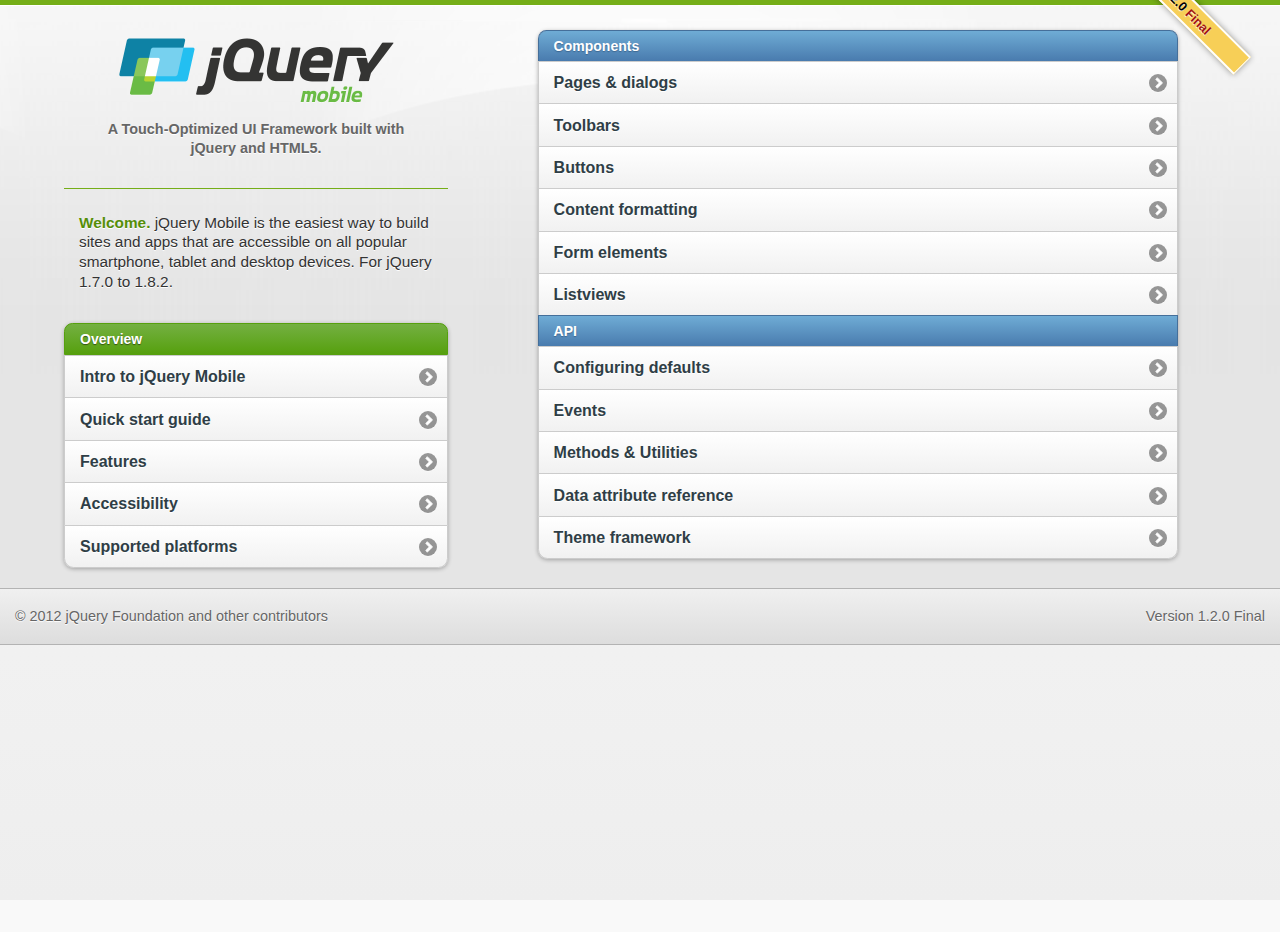
<file: webapp/libs/jquery.mobile-1.2.0/demos/docs/index.html>
<!DOCTYPE html>
<html>
<head>
	<meta charset="utf-8">
	<meta name="viewport" content="width=device-width, initial-scale=1">
	<title>jQuery Mobile: Demos and Documentation</title>
	<link rel="stylesheet"  href="../css/themes/default/jquery.mobile-1.2.0.css" />
	<link rel="stylesheet" href="_assets/css/jqm-docs.css"/>

	<script src="../js/jquery.js"></script>
	<script src="../docs/_assets/js/jqm-docs.js"></script>
	<script src="../js/jquery.mobile-1.2.0.js"></script>
	<!-- Need to get a proper redirect hooked up. Blech. -->
	<meta http-equiv="refresh" content="0;url=../index.html">
</head> 
<body> 
	<div data-role="page" class="type-index">

<div data-role="header" data-theme="f">
	<h1>jQuery Mobile Docs</h1>
	<a href="../index.html" data-icon="home" data-iconpos="notext" class="ui-btn-right">Home</a>
</div>

<div data-role="content">   
	
<p>Nothing to see here folks.</p>
<a href="../index.html" data-role="button">View the documentation home page</a>

</div>

</div>
</body>
</html>
</file>
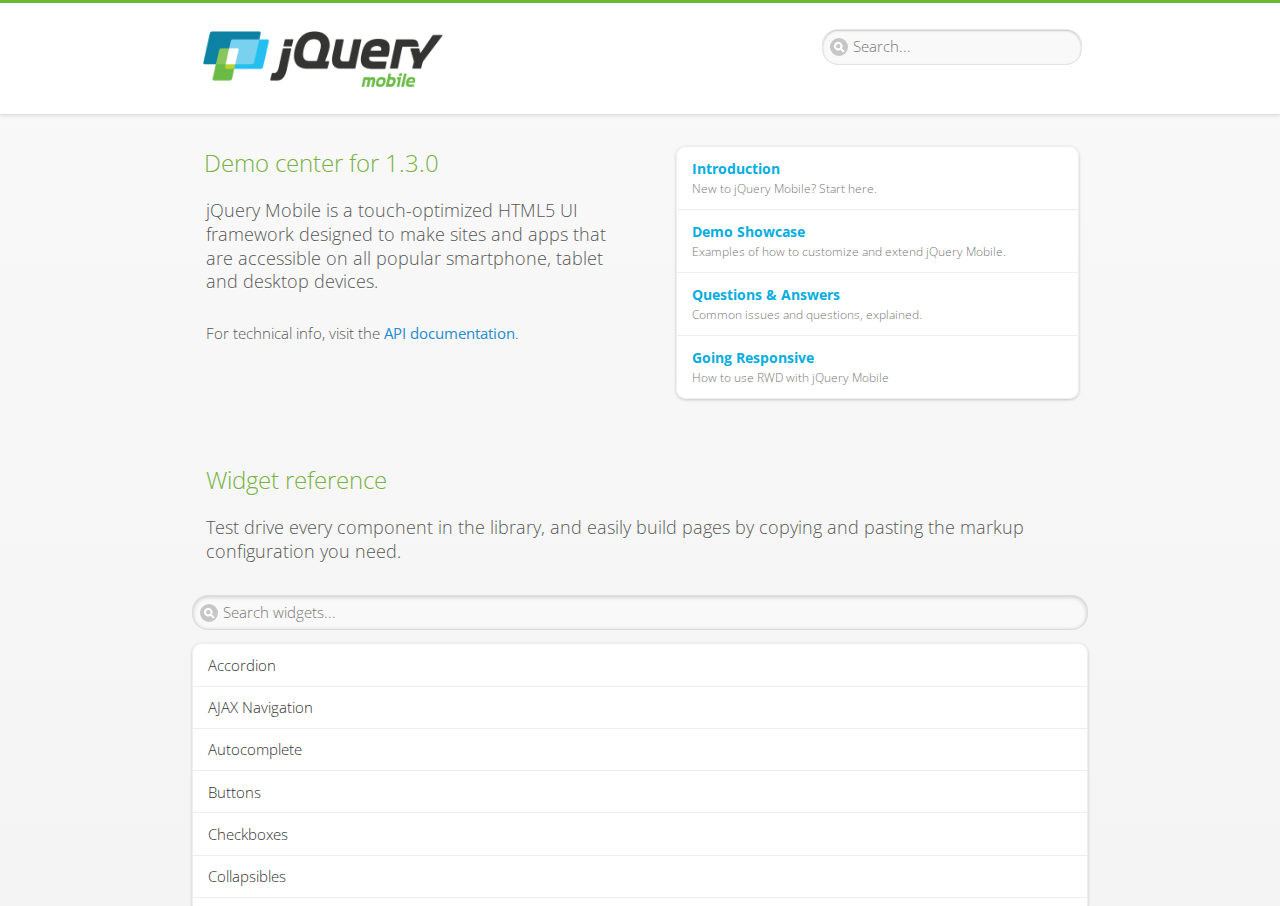
<file: webapp/libs/jquery.mobile-1.3.0/demos/docs/index.html>
<!DOCTYPE html>
<html>
<head>
    <meta charset="utf-8">

    <!-- Need to get a proper redirect hooked up. Blech. -->
    <meta http-equiv="refresh" content="0;url=../">
    <meta name="robots" content="noindex, follow">

    <meta name="viewport" content="width=device-width, initial-scale=1">
    <title>jQuery Mobile Demos</title>
    <link rel="stylesheet"  href="../css/themes/default/jquery.mobile-1.3.0.css">
    <link rel="stylesheet" href="_assets/css/jqm-demos.css">
    <link rel="shortcut icon" href="_assets/favicon.ico">
    <link rel="stylesheet" href="http://fonts.googleapis.com/css?family=Open+Sans:300,400,700">
    <script src="../js/jquery.js"></script>
    <script src="_assets/js/jquery.mobile.demos.js"></script>
    <script src="../js/jquery.mobile-1.3.0.js"></script>
</head>
<body>
<div data-role="page" class="jqm-demos">

	<div data-role="content" class="jqm-content">

        <p>Nothing to see here folks. <a href="../">View the documentation home page &rarr;</a></p>

	</div><!-- /content -->

</div><!-- /page -->
</body>
</html>
</file>
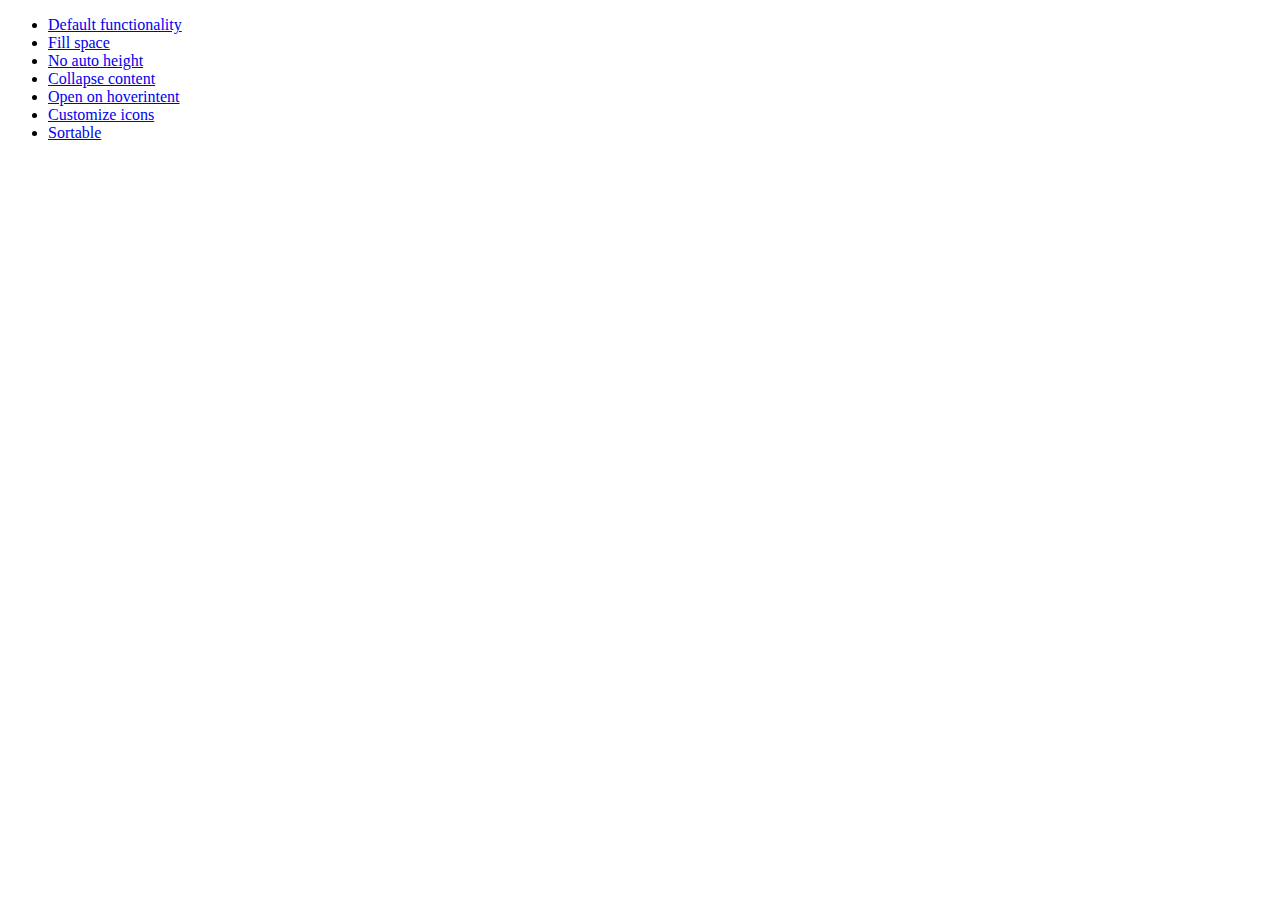
<file: webapp/libs/jquery-ui-1.10.3.custom/development-bundle/demos/accordion/index.html>
<!doctype html>
<html lang="en">
<head>
	<meta charset="utf-8">
	<title>jQuery UI Accordion Demos</title>
</head>
<body>

<ul>
	<li><a href="default.html">Default functionality</a></li>
	<li><a href="fillspace.html">Fill space</a></li>
	<li><a href="no-auto-height.html">No auto height</a></li>
	<li><a href="collapsible.html">Collapse content</a></li>
	<li><a href="hoverintent.html">Open on hoverintent</a></li>
	<li><a href="custom-icons.html">Customize icons</a></li>
	<li><a href="sortable.html">Sortable</a></li>
</ul>

</body>
</html>
</file>
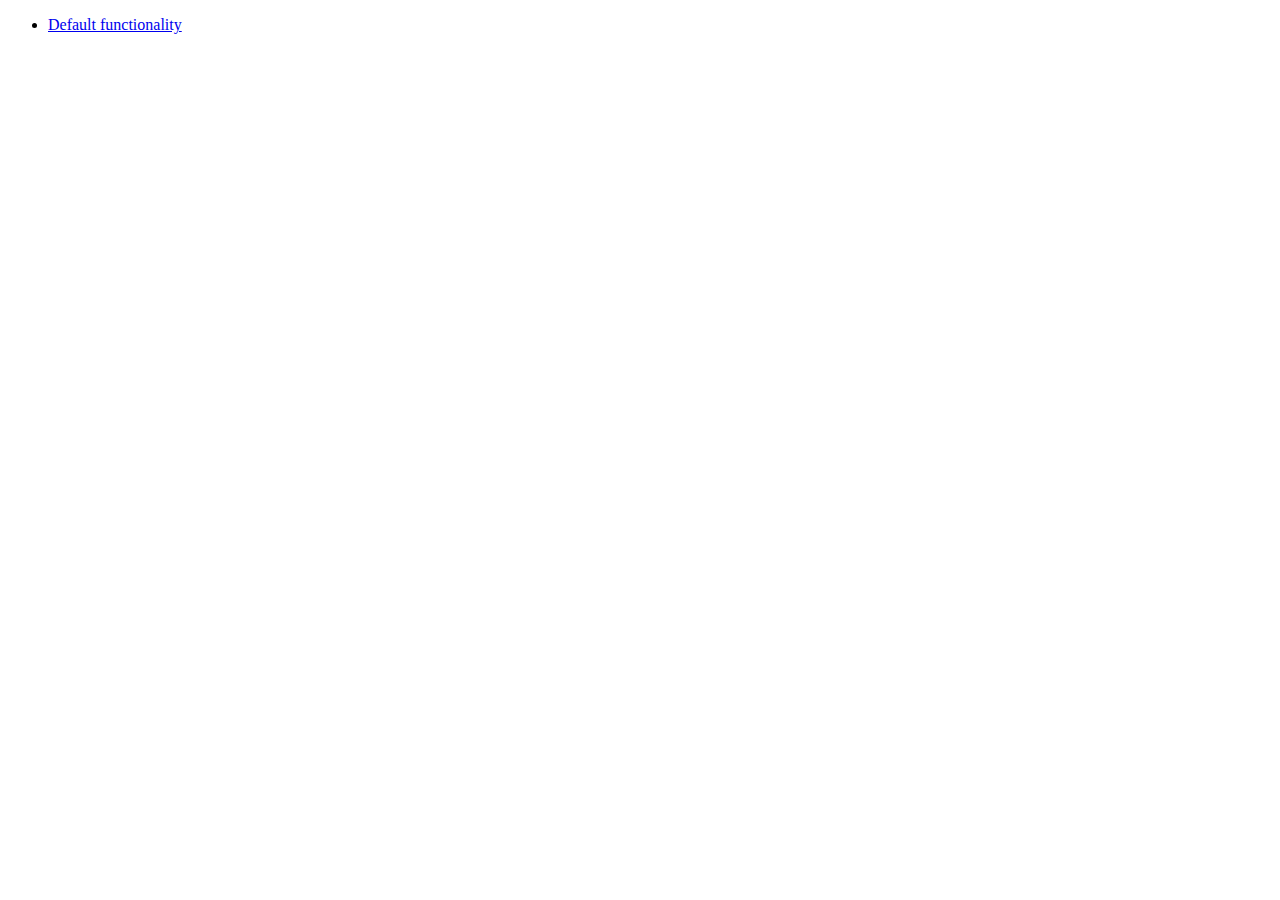
<file: webapp/libs/jquery-ui-1.10.3.custom/development-bundle/demos/addClass/index.html>
<!doctype html>
<html lang="en">
<head>
	<meta charset="utf-8">
	<title>jQuery UI Effects Demos</title>
</head>
<body>

<ul>
	<li><a href="default.html">Default functionality</a></li>
</ul>

</body>
</html>
</file>
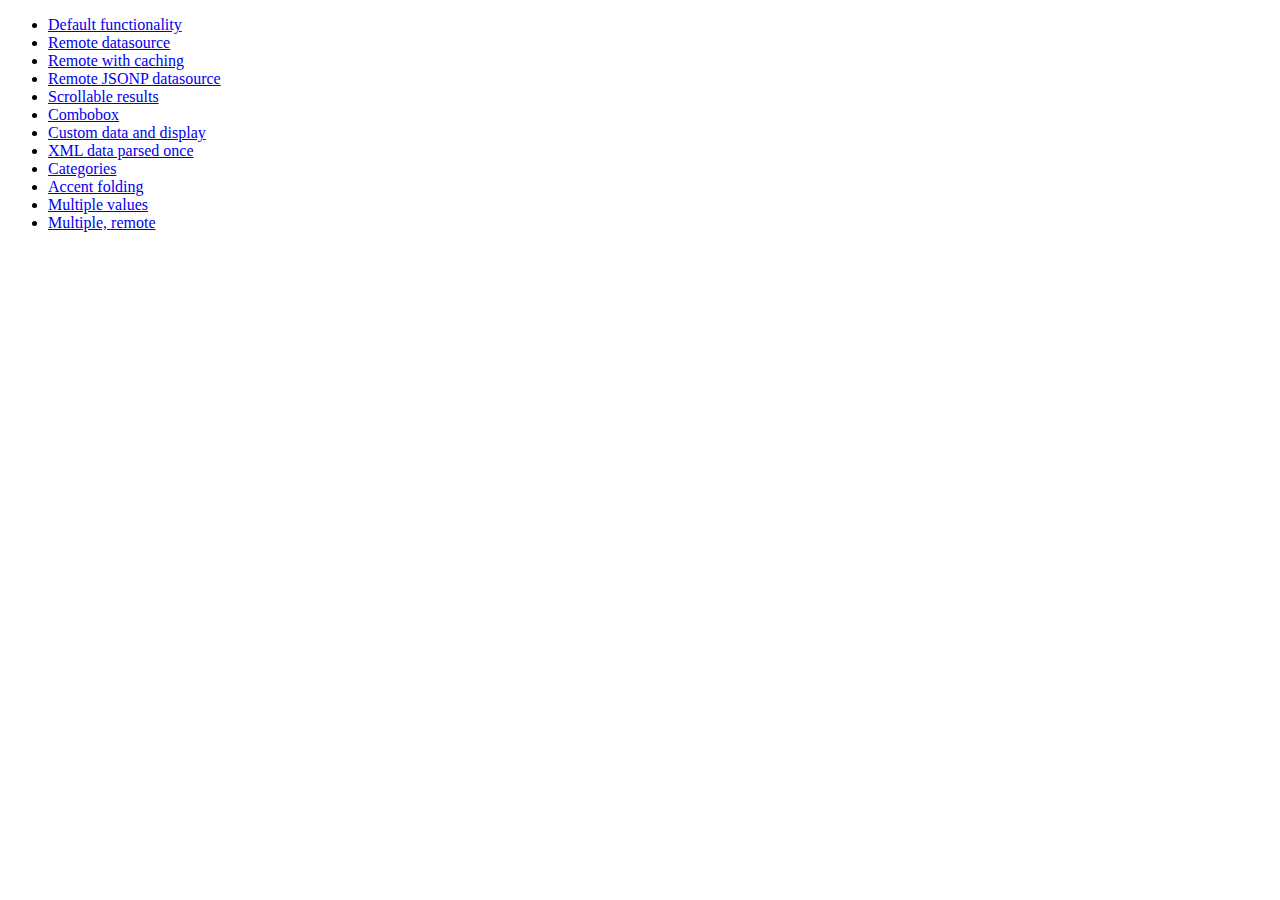
<file: webapp/libs/jquery-ui-1.10.3.custom/development-bundle/demos/autocomplete/index.html>
<!doctype html>
<html lang="en">
<head>
	<meta charset="utf-8">
	<title>jQuery UI Autocomplete Demos</title>
</head>
<body>

<ul>
	<li><a href="default.html">Default functionality</a></li>
	<li><a href="remote.html">Remote datasource</a></li>
	<li><a href="remote-with-cache.html">Remote with caching</a></li>
	<li><a href="remote-jsonp.html">Remote JSONP datasource</a></li>
	<li><a href="maxheight.html">Scrollable results</a></li>
	<li><a href="combobox.html">Combobox</a></li>
	<li><a href="custom-data.html">Custom data and display</a></li>
	<li><a href="xml.html">XML data parsed once</a></li>
	<li><a href="categories.html">Categories</a></li>
	<li><a href="folding.html">Accent folding</a></li>
	<li><a href="multiple.html">Multiple values</a></li>
	<li><a href="multiple-remote.html">Multiple, remote</a></li>
</ul>

</body>
</html>
</file>
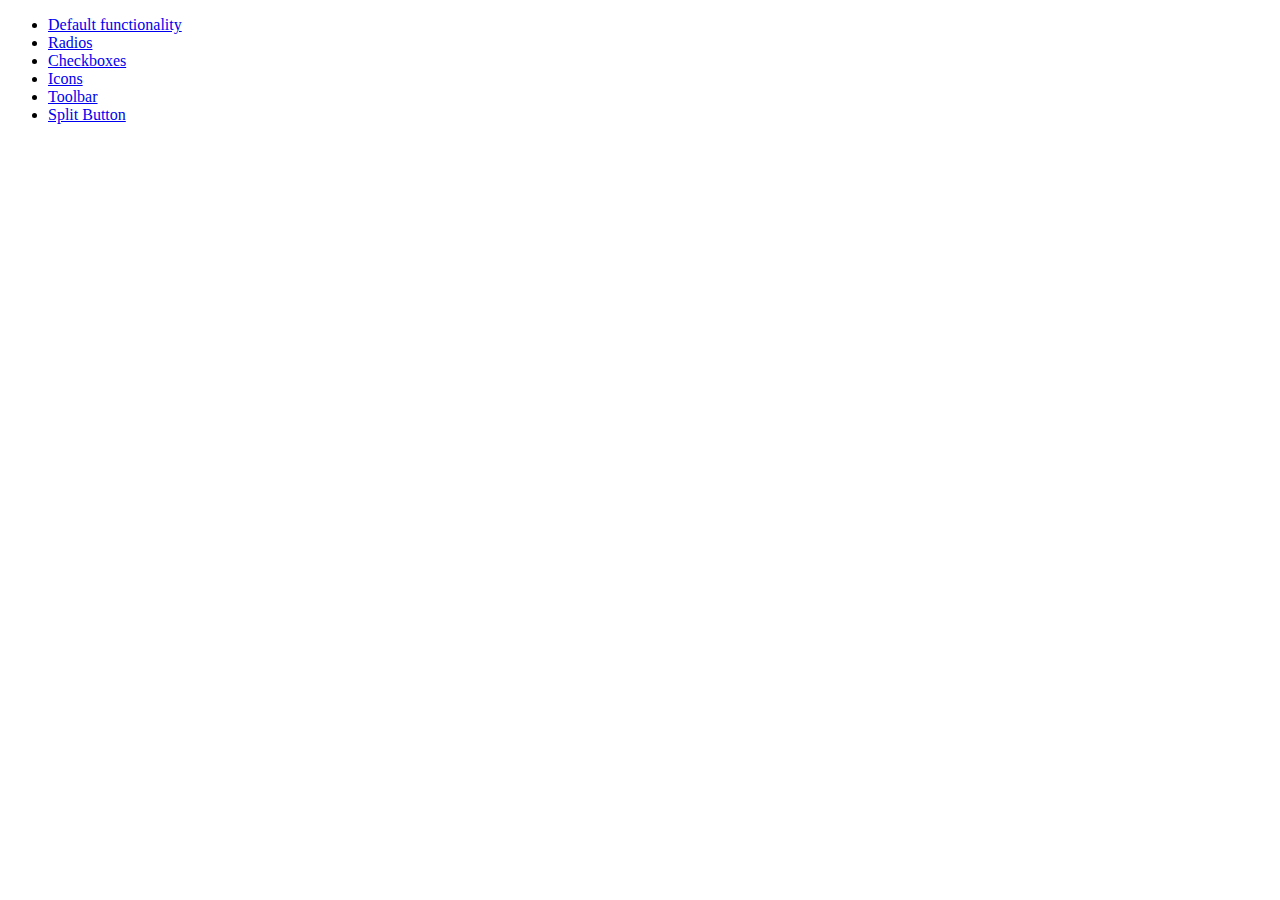
<file: webapp/libs/jquery-ui-1.10.3.custom/development-bundle/demos/button/index.html>
<!doctype html>
<html lang="en">
<head>
	<meta charset="utf-8">
	<title>jQuery UI Button Demos</title>
</head>
<body>

<ul>
	<li><a href="default.html">Default functionality</a></li>
	<li><a href="radio.html">Radios</a></li>
	<li><a href="checkbox.html">Checkboxes</a></li>
	<li><a href="icons.html">Icons</a></li>
	<li><a href="toolbar.html">Toolbar</a></li>
	<li><a href="splitbutton.html">Split Button</a></li>
</ul>

</body>
</html>
</file>
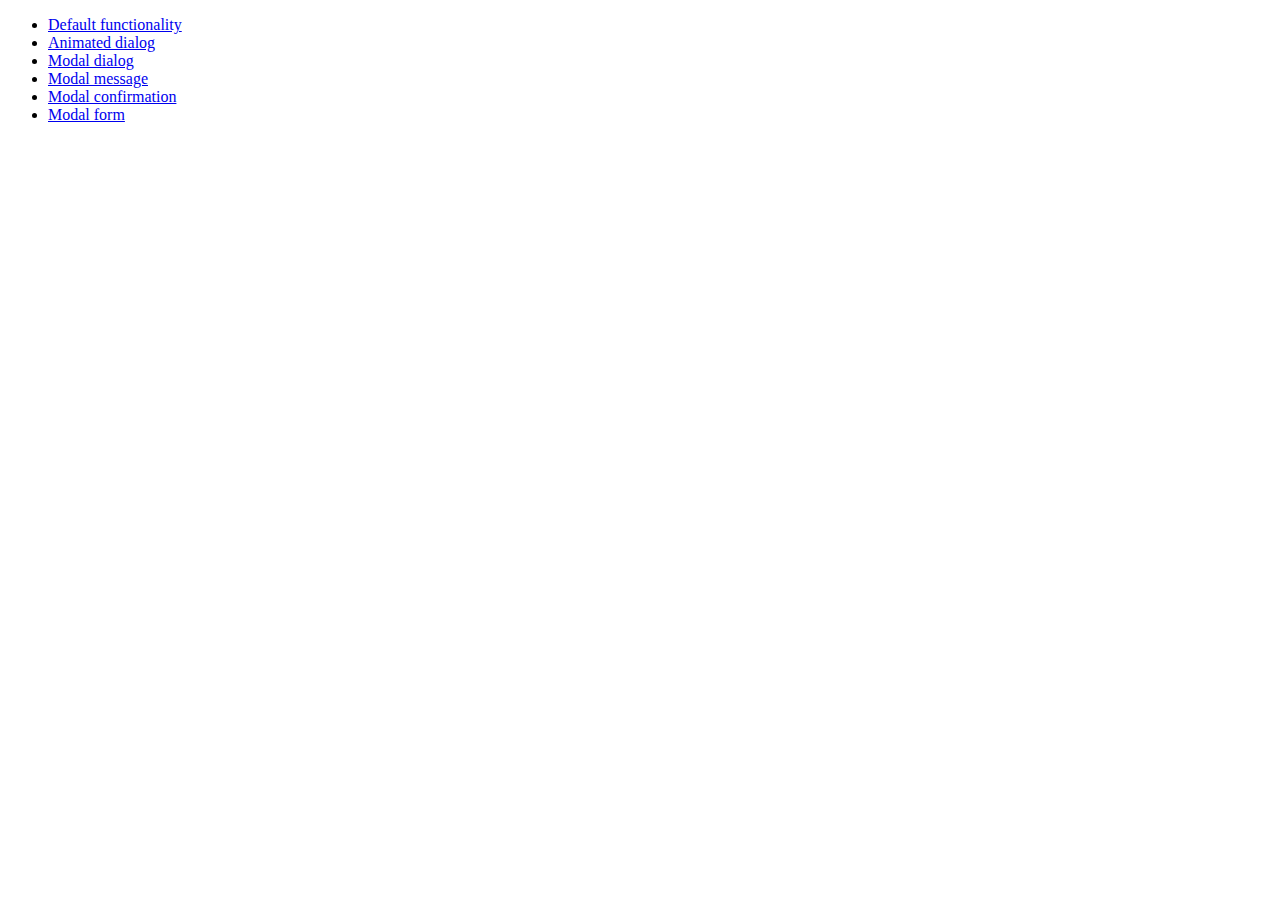
<file: webapp/libs/jquery-ui-1.10.3.custom/development-bundle/demos/dialog/index.html>
<!doctype html>
<html lang="en">
<head>
	<meta charset="utf-8">
	<title>jQuery UI Dialog Demos</title>
</head>
<body>

<ul>
	<li><a href="default.html">Default functionality</a></li>
	<li><a href="animated.html">Animated dialog</a></li>
	<li><a href="modal.html">Modal dialog</a></li>
	<li><a href="modal-message.html">Modal message</a></li>
	<li><a href="modal-confirmation.html">Modal confirmation</a></li>
	<li><a href="modal-form.html">Modal form</a></li>
</ul>

</body>
</html>
</file>
<file: webapp/libs/jquery.mobile-1.2.0/demos/docs/_assets/css/jqm-docs.css>
/* jqm docs css

Beware: lots of last-minute CSS going on in here 
cobblers, shoes, 
*/

body { background: #f9f9f9; padding:13px; }
body.ui-mobile-viewport { padding: 0; }
body, input, textarea, select, button { font-family: Helvetica, Arial, san-serif; }
.ui-mobile .type-home .ui-content { margin: 0; background: #e5e5e5 url(../images/jqm-sitebg.png) top center repeat-x; }
.ui-mobile #jqm-homeheader { padding: 40px 10px 0; text-align: center;  margin: 0 auto; }
.ui-mobile #jqm-homeheader h1 { margin: 0 0 ; }
.ui-mobile #jqm-homeheader p { margin: .3em 0 0; line-height: 1.3; font-size: .9em; font-weight: bold; color: #666; }

.type-home .ui-content .jqm-version {
	display: block;
	position: absolute;
	width: 96px;
	border: solid #fff;
	border-width: 2px 1px;
	padding: .25em 2.25em;
	margin: 0 15px 0 0;
	right: 0;
	top: -2px;
	background: #f7cf57;
	color: #000;
	font-size: .8em;
	font-weight: bold;
	text-align: center;
	text-shadow: 0 1px 1px #fff;
	z-index: 9;
	-webkit-transform: rotate(45deg) translate(4.8em,-1em);
	-moz-transform: rotate(45deg) translate(4.8em,-1em);
	-ms-transform: rotate(45deg) translate(4.8em,-1em);
	-o-transform: rotate(45deg) translate(4.8em,-1em);
	transform: rotate(45deg);
	-webkit-box-shadow: 0 0 6px rgba(0,0,0,.40);
	-moz-box-shadow: 0 0 6px rgba(0,0,0,.40);
	-o-box-shadow: 0 0 6px rgba(0,0,0,.40);
	box-shadow: 0 0 6px rgba(0,0,0,.40);
}
.type-home .ui-content .jqm-version b {
	color: #a21412;
	font-weight: bold;
}

.footer-docs {
	padding: 5px 0;
	clear:both;
	color:#666;
}
.footer-docs p {
	font-weight: normal;
	font-size: .9em;
}
.ui-mobile-viewport .footer-docs p {
	margin: .5em 15px;	
}
.ui-mobile-viewport .footer-docs p.jqm-version {
	font-weight: bold;
}
@media all and (min-width:650px) {
	.ui-mobile-viewport .footer-docs {
		overflow: hidden;		
	}
	.ui-mobile-viewport .footer-docs p {
		margin: 1em 15px;
		float: left;		
	}
	.ui-mobile-viewport .footer-docs p.jqm-version {
		float: right;
		font-weight: normal;
	}
}

h2 { margin:1.2em 0 .4em 0; }
p code { font-size:1.2em; font-weight:bold; } 
h4 code {font-size:1.2em; font-weight:bold; }

dt { font-weight: bold; margin: 2em 0 .5em; }
dt code, dd code { font-size:1.3em; line-height:150%; }
pre { white-space: pre; white-space: pre-wrap; word-wrap: break-word; }
strong { font-weight: bold; }

#jqm-homeheader img { width: 275px; height: 78px; margin-top:-20px; }
img { max-width: 100%; }

/* fluid images moved from jquery.mobile.core.css*/
.ui-mobile img {
	max-width: 100%;
}

.ui-header .jqm-home { top: 0; }
nav { margin: 0; }

p.intro {
	font-size: .96em;
	line-height: 1.3;
	border-top: 1px solid #75ae18;
	border-bottom: 0;
	background: none;
	margin: 1.5em 0;
	padding: 1.5em 15px 0;
}
p.intro strong {
	color:  #558e08;
}

.type-interior .content-secondary {
	border-right: 0;
	border-left: 0;
	margin: 10px -15px 0;
	background: #fff;
	border-top: 1px solid #ccc;
}
.type-home .ui-content {
	margin-top: 5px;
	overflow: hidden;
	position: relative;
}
.type-interior .ui-content {
	padding-bottom: 0;
}
.content-secondary .ui-collapsible {
	padding: 10px 15px;
}
.content-secondary .ui-collapsible-inset {
	margin: 0;
}
.content-secondary .ui-collapsible-content {
	padding: 0;
	background: none;
}
.content-secondary .ui-listview {
	margin: 0;
}
/* new API additions */

dt {  
	margin: 35px 0 15px 0; 
	background-color:#ddd; 
	font-weight:normal;
}
dt code { 
	display:inline-block; 
	font-weight:bold;
	color:#56A00E; 
	padding:3px 7px; 
	margin-right:10px; 
	background-color:#fff; 
}
dd { 
	margin-bottom:10px; 
}
dd .default { font-weight:bold; }
dd pre { 
	margin:0 0 0 0; 
}
dd code { font-weight: normal; }
dd pre code { 
	margin:0; 
	border:none; 
	font-weight:normal; 
	font-size:100%; 
	background-color:transparent; 
}
dd h4 { margin:15px 0 0 0; }
		
.localnav {
	margin:0 0 20px 0;
}
.ui-mobile-viewport .localnav li {
	float:left;
}
.localnav .ui-btn-inner { 
	padding: .6em 10px; 
	font-size:80%; 
}

/* custom dialog for the photos sharing */
.ui-dialog.dialog-actionsheet .ui-dialog-contain {
	margin-top: 0;
}

/* popup examples */
.type-interior .ui-popup-container .ui-content { padding: 15px !important; }

/* F bar theme - just for the docs overview headers */
.ui-bar-f {
	border: 1px solid #56A00E;
	background: 			#74b042;
	color: 					#fff;
	font-weight: bold;
	text-shadow: 0 1px 1px #335413;	
	background-image: -webkit-gradient(linear, left top, left bottom, from(#74b042), to(#56A00E)); /* Saf4+, Chrome */
	background-image: -webkit-linear-gradient(#74b042, #56A00E); /* Chrome 10+, Saf5.1+ */
	background-image:    -moz-linear-gradient(#74b042, #56A00E); /* FF3.6 */
	background-image:     -ms-linear-gradient(#74b042, #56A00E); /* IE10 */
	background-image:      -o-linear-gradient(#74b042, #56A00E); /* Opera 11.10+ */
	background-image:         linear-gradient(#74b042, #56A00E);		
}
.ui-bar-f, 
.ui-bar-f input, 
.ui-bar-f select, 
.ui-bar-f textarea, 
.ui-bar-f button {
	font-family: Helvetica, Arial, sans-serif /*{global-font-family}*/;
}

.ui-bar-f,
.ui-bar-f .ui-link-inherit {
	color: 					#fff;
}
.ui-bar-f .ui-link {
	color: 					#fff;
	font-weight: bold;
}
.ui-btn-up-f {
	border: 1px solid 		#3B6F07;
	background: 			#56A00E;
	font-weight: bold;
	color: 					#fff;
	text-shadow: 0 1px 1px #234403;
	background-image: -webkit-gradient(linear, left top, left bottom, from(#74b042), to(#56A00E)); /* Saf4+, Chrome */
	background-image: -webkit-linear-gradient(#74b042, #56A00E); /* Chrome 10+, Saf5.1+ */
	background-image:    -moz-linear-gradient(#74b042, #56A00E); /* FF3.6 */
	background-image:     -ms-linear-gradient(#74b042, #56A00E); /* IE10 */
	background-image:      -o-linear-gradient(#74b042, #56A00E); /* Opera 11.10+ */
	background-image:         linear-gradient(#74b042, #56A00E);
}
.ui-btn-up-f a.ui-link-inherit {
	color: 					#fff;
}
.ui-btn-hover-f {
	border: 1px solid 		#3B6F07;
	background: 			#6EBC1F;
	font-weight: bold;
	color: 					#fff;
	text-shadow: 0 1px 1px #234403;
	background-image: -webkit-gradient(linear, left top, left bottom, from(#8FC963), to(#6EBC1F)); /* Saf4+, Chrome */
	background-image: -webkit-linear-gradient(#8FC963, #6EBC1F); /* Chrome 10+, Saf5.1+ */
	background-image:    -moz-linear-gradient(#8FC963, #6EBC1F); /* FF3.6 */
	background-image:     -ms-linear-gradient(#8FC963, #6EBC1F); /* IE10 */
	background-image:      -o-linear-gradient(#8FC963, #6EBC1F); /* Opera 11.10+ */
	background-image:         linear-gradient(#8FC963, #6EBC1F);
}
.ui-btn-hover-f a.ui-link-inherit {
	color: 					#fff;
}
.ui-btn-down-f {
	border: 1px solid 		#3B6F07;
	background: 			#3d3d3d;
	font-weight: bold;
	color: 					#fff;
	text-shadow: 0 1px 1px #234403;
	background-image: -webkit-gradient(linear, left top, left bottom, from(#56A00E), to(#64A234)); /* Saf4+, Chrome */
	background-image: -webkit-linear-gradient(#56A00E, #64A234); /* Chrome 10+, Saf5.1+ */
	background-image:    -moz-linear-gradient(#56A00E, #64A234); /* FF3.6 */
	background-image:     -ms-linear-gradient(#56A00E, #64A234); /* IE10 */
	background-image:      -o-linear-gradient(#56A00E, #64A234); /* Opera 11.10+ */
	background-image:         linear-gradient(#56A00E, #64A234);
}
.ui-btn-down-f a.ui-link-inherit {
	color: 					#fff;
}
.ui-btn-up-f,
.ui-btn-hover-f,
.ui-btn-down-f {
	font-family: Helvetica, Arial, sans-serif;
	text-decoration: none;
}


/* docs site layout */

@media all and (min-width: 650px){
	
	.type-home .ui-content {
		margin-top: 5px;
	}
	.ui-mobile #jqm-homeheader {
		max-width: 340px;
	}
	p.intro {
		margin: 2em 0;
	}
	.type-home .ui-content,
	.type-interior > .ui-content {
		padding: 0;
	}
	.type-interior > .ui-content {
		overflow: hidden;
	}
	.content-secondary {
		text-align: left;
		float: left;
		width: 45%;
	}
	.content-secondary,
	.type-interior .content-secondary {
		margin: 30px 0 20px 2%;
		padding: 20px 4% 0 0;
		background: none;
		border-top: none;
		position: relative;
	}
	.type-interior .content-secondary::after {
		content: "";
		display: inline-block;
		position: absolute;
		top: 0;
		right: 0;
		height: 1px;
		width: 1px;
		margin-bottom: -9999px;
		padding-bottom: 9999px;
		background: #bbb;
	}
	.type-index .content-secondary {
		padding: 0;
	}
	.content-secondary .ui-collapsible {
		margin: 0;
		padding: 0;
	}
	.content-secondary .ui-collapsible-content {
		border-left: none;
		border-right: none;
	}
	.type-index .content-secondary .ui-listview {
		margin: 0;
	}
	.ui-mobile #jqm-homeheader {
		padding: 0;
	}
	.content-primary {
		width: 45%;
		float: right;
		margin-top: 30px;
		margin-right: 1%;
		padding-right: 1%;
	}
	.content-primary ul:first-child {
		margin-top: 0;
	}
	/* collapsible non-inset example */
	.content-primary .ui-collapsible-content ul:first-child {
		margin-top: -10px;
	}
	.content-secondary h2 {
		position: absolute;
		left: -9999px;
	}
	.type-interior .content-primary {
		padding: 1.5em 6% 3em 0;
		margin: 0;
	}
	/* fix up the collapsibles - expanded on desktop */
	.content-secondary .ui-collapsible-inset {
		margin-bottom: -1px;
	}
	.content-secondary .ui-collapsible-heading {
		display: none;
	}
	.content-secondary .ui-collapsible-contain {
		margin:0;
	}
	.content-secondary .ui-collapsible-content {
		display: block;
		margin: 0;
		padding: 0;
	}
	.content-secondary .ui-collapsible-content,
	.content-secondary .ui-collapsible-content > .ui-listview .ui-li-last {
		border-bottom-left-radius: 0;
		border-bottom-right-radius: 0;
	}
	.type-interior  .content-secondary .ui-li-divider {
		padding-top: 1em;
		padding-bottom: 1em;
	}
	.type-interior .content-secondary {
		margin: 0;
		padding: 0;
	}
	
}
@media all and (min-width: 750px){
	.type-home .ui-content {
		background-position: 39%;
	}
	.content-secondary {
		width: 34%;
	}
	.content-primary {
		width: 56%;
		padding-right: 1%;
	}
}

@media all and (min-width: 1200px){
	.type-home .ui-content{
		background-position: 38.5%;
	}
	.content-secondary {
		width: 30%;
		padding-right:6%;
		margin: 30px 0 20px 5%;
	}
	.type-interior .content-secondary {
		margin: 0;
		padding: 0;
	}
	.content-primary {
		width: 50%;
		margin-right: 5%;
		padding-right: 3%;
	}
	.type-interior .content-primary {
		width: 60%;
	}
}

/* reset for popup examples */
.type-interior .ui-popup.ui-content,
.type-interior .ui-popup .ui-content {
	background-position: 0 0;
	background-repeat: no-repeat;
	overflow: visible;
}

/* tables documenting enum-type settings */
.enum-value {
	vertical-align: top;
	white-space: nowrap;
}

/* Navbar examples */
.content-primary > .ui-header,
.content-primary > .ui-footer {
	overflow: hidden;
}

/* list styles */
ul { margin:0; padding-left:0; }
ul li { list-style:none; padding:.7em 0; margin:0; border-bottom:1px solid #e3e3e3; }
ul ul li { border: none;}

dl dd ul { padding-left: 40px; }
dl dd ul li { list-style: disc; }
dl dd ul li li { list-style: circle; }
dl dd ul li li li { list-style: square; }
dl dd ul li { border: none; }

.ui-mobile-viewport .localnav li {
	border: none;	
}
</file>
<file: webapp/libs/jquery.mobile-1.3.0/demos/docs/_assets/css/jqm-demos.css>
/* JQM Demos CSS */
.jqm-demos strong { font-weight: bold; }
.jqm-demos img { max-width: 100%; }

/* Page */
body, .jqm-demos  {
	background-color: #fefefe;
}

/* Header */
.jqm-header {
	background: #fff;
	border-top: 3px solid #6ABA2F;
	border-bottom: 1px solid #e0e0e0;
	color: #777;
	text-shadow: 0 1px 0 #fff;
	-webkit-box-shadow: 0 0 5px rgba(0,0,0,.15);
	-moz-box-shadow: 0 0 5px rgba(0,0,0,.15);
	box-shadow: 0 0 5px rgba(0,0,0,.15);
}
.jqm-header.ui-header-fixed:not(.ui-fixed-hidden) {
	border-top-width: 4px;
	padding-top: 0;
}

/* Logo */
.jqm-header h1.jqm-logo {
	font-size: 1em;
	margin: .6em 3.375em;
}
.jqm-header .jqm-logo a {
	display: inline-block;
	text-decoration: none;
	min-height: 40px;
}
.jqm-header .jqm-logo img {
	display: block;
	width: 140px;
	height: auto;
}
.jqm-demos-home .jqm-header .jqm-logo img {
	display: inline-block;
}

/* Header buttons */
.jqm-header > .ui-btn {
	width: 31px;
	height: 31px;
	-webkit-border-radius: 0;
	border-radius: 0;
}
.jqm-header > .ui-btn,
.jqm-header.ui-header-fixed.ui-fixed-hidden > .ui-btn-icon-notext {
	top: 1.1em;
}
.jqm-header .jqm-navmenu-link {
	left: 15px;
}
.jqm-header .jqm-search-link {
	right: 15px;
}
.jqm-header > .ui-btn,
.jqm-header > .ui-btn .ui-btn-inner {
	border: none;
	background: none;
}
.jqm-header > .ui-btn,
.jqm-header > .ui-btn .ui-icon {
	-webkit-box-shadow: none;
	-moz-box-shadow: none;
	box-shadow: none;
}
/* Custom icons */
.jqm-header > .ui-btn .ui-icon {
	background-image: url(jqm_demo-icons-sd.png);
	background-color: transparent;
	width: 31px;
	height: 31px;
	margin: 0;
}
.jqm-header .jqm-navmenu-link .ui-icon {
	background-position: -3px 50%;
}
.jqm-header .jqm-search-link .ui-icon {
	background-position: -100px -2px;
}
/* Toggle search / close icon */
.jqm-search-toggle .jqm-search-link .ui-icon {
	background-position: -51px -2px;
}
/* Toggle menu bars / close icon on small screens */
@media all and (max-width:45.9375em) {
	.ui-panel-content-wrap-position-left.ui-panel-content-wrap-open .jqm-header .jqm-navmenu-link .ui-icon {
		background-position: -51px 50%;
	}
}
/* HD/Retina icon sprite */
@media only screen and (-webkit-min-device-pixel-ratio: 1.3),
       only screen and (min--moz-device-pixel-ratio: 1.3),
       only screen and (min-resolution: 200dpi) {
	.jqm-header > .ui-btn .ui-icon {
		background-image: url(jqm_demo-icons-hd.png);
		-webkit-background-size: 131px 31px;
		-moz-background-size: 131px 31px;
		-o-background-size: 131px 31px;
		background-size: 131px 31px;
	}
}

/* Global search */
.jqm-search {
	display: none;
	background: #eee;
	border-top: 1px solid transparent;
	padding: 0 .7em;
}
.jqm-search-toggle .jqm-search {
	display: block;
	border-top: 1px solid #e0e0e0;
}
.jqm-search	> .ui-listview-filter {
	margin: 0 -.3125em;
	padding: 1px 0; /* to resolve Chrome rendering issue (border-bottom not visible */
}
.jqm-demos .jqm-search > .ui-listview-filter .ui-input-search {
	margin: 4px .3125em;
}
.jqm-search > .jqm-list {
	position: absolute;
	right: .7em;
	left: .7em;
	margin-top: 5px;
	z-index: 999;
	-webkit-box-shadow: 0 0 5px rgba(0,0,0,.3);
	-moz-box-shadow: 0 0 5px rgba(0,0,0,.3);
	box-shadow: 0 0 5px rgba(0,0,0,.3);
}

/* Footer */
.jqm-footer {
	background: none;
	border: none;
	color: #777;
	text-shadow: 0 1px 0 #fff;
}
.jqm-footer p {
	font-size: .8em;
	font-weight: normal;
	margin: .7em 15px;	
	font-family: 'Open Sans', sans-serif;
	font-weight: 300;
}
.jqm-footer .jqm-version {
	font-family: 'Open Sans', sans-serif;
	font-weight: 700;
	font-size:.9em;
	margin-left:1.1em;
}

/* Responsive - header & footer */
@media all and (min-width:46em) {
	/* Logo */
	.jqm-header h1.jqm-logo {
		text-align: left;
		margin: .8em 0 .8em 15%;
	}
	.jqm-header .jqm-logo a {
		min-height: 57px;
	}
	.jqm-header .jqm-logo img {
		display: block;
		width: 200px;
		height: auto;
	}
	.jqm-demos-home .jqm-header .jqm-logo img {
		display: block;
		width: 240px;
		height: auto;
		padding-left:.7em;
		margin-top:.5em;
		margin-bottom:.6em;
	}
	/* Header buttons */
	.jqm-header > .ui-btn,
	.jqm-header.ui-header-fixed.ui-fixed-hidden > .ui-btn-icon-notext {
		top: 1.4em;
	}
	.jqm-header .jqm-navmenu-link {
		left: 15%;
		margin-left: 215px;
	}
	.jqm-header .jqm-search-link {
		display: none;
	}
	/* Global nav panel close button (instead of toggle menu bars / close icon on small screens) */
	.ui-panel-content-fixed-toolbar-position-left.ui-panel-content-fixed-toolbar-open.jqm-header::after,
	.ui-panel-content-wrap-position-left.ui-panel-content-wrap-open .jqm-header::after {
		content: "";
		display: block;
		position: absolute;
		top: 8px;
		left: 8px;
		width: 20px;
		height: 20px;
		cursor: pointer;
		background-image: url(jqm_demo-icons-sd.png);
		background-position: -33px 50%;
		-webkit-background-size: 85px 20px;
		-moz-background-size: 85px 20px;
		-o-background-size: 85px 20px;
		background-size: 85px 20px;
	}
	
	/* Global search */
	.ui-panel-animate.ui-panel-content-wrap > .ui-header.jqm-header {
		position: relative;
	}
	.jqm-search,
	.jqm-search-toggle .jqm-search {
		display: block;
		position: absolute;
		top: 1.58125em;
		right: 15%;
		background: none;
		border: none;
	}
	.jqm-demos .jqm-search > .ui-listview-filter .ui-input-search {
		margin: 0;	
	}
	.jqm-search > .jqm-list {
		right: .3875em;
		left: auto;
		width: 28em;
	}
	
	/* Footer */
	.jqm-footer {
		overflow: hidden;
		position: absolute;
		bottom: 0;
		width: 100%;		
	}
	.jqm-footer p {
		margin: 1.5em 0 1.5em 15%;
		float: left;		
	}
	.jqm-footer .jqm-version {
		margin: 1.5em 15% 1.5em 0;
		float: right;
		font-weight: 700;
	}
	.jqm-demos-home .jqm-footer p.jqm-version {
		display: none;
	}
}
/* Global nav panel close button HD/Retina icon */
@media only screen and (min-width:46em) and (-webkit-min-device-pixel-ratio: 1.3),
       only screen and (min-width:46em) and (min--moz-device-pixel-ratio: 1.3),
       only screen and (min-width:46em) and (min-resolution: 200dpi) {
	/* global nav panel close button */
	.ui-panel-content-fixed-toolbar-position-left.ui-panel-content-fixed-toolbar-open.jqm-header::after,
	.ui-panel-content-wrap-position-left.ui-panel-content-wrap-open .jqm-header::after {
		background-image: url(jqm_demo-icons-hd.png);
	}
}

/* Content */

/* Headings */
.jqm-content > h1 {
	font-family: 'Open Sans', sans-serif;
	font-weight: 300;
	font-size: 2.4em;
	color: #555;
	clear:both;
}
.jqm-faq .jqm-content > h1 {
	margin-top: -.4em;
	font-size: 1.8em;
}
.jqm-content > h2,
.jqm-content > h3,
.jqm-content > h4,
.jqm-home-welcome h2 {
	font-family: 'Open Sans', sans-serif;
	font-weight: 300;
	font-size: 1.6em;
	color: #74b042;
	padding-top: .6em;
	clear:both;
}
.jqm-home-welcome h2 {
	font-size:1.5em;
	margin-left:.5em;
	margin-top:-.2em;
}
.jqm-home-welcome .jqm-button {
	margin-left:.8em;
	margin-top:-.4em;
}
.jqm-home-welcome .jqm-button .ui-btn-text {
	font-size:1.1em;
	font-weight:300;
}
h2.jqm-home-widget {
	font-size:1.5em;
	margin-left:.6em;
}
.home-pop p {
	font-family: 'Open Sans', sans-serif;
	font-weight: 300;
	padding:.5em .5em;
	width:16em;
}
.home-pop .ui-btn-text {
	font-family: 'Open Sans', sans-serif;
	font-weight: 400;
}
.jqm-content > h4 {
	font-size: 1.2em;
}

/* Paragraphs */
.jqm-content > p {
	font-family: 'Open Sans', sans-serif;
	font-weight: 400; 
	font-size: 0.95em;
}
.jqm-content .jqm-intro {
	font-size: 120%;
	font-family: 'Open Sans', sans-serif;
	font-weight: 300;
	line-height: 135%;
	margin-top: -.5em;
	margin-bottom: .5em;
	padding-bottom: 2.6em;
	color: #555;
	border-bottom-width: 1px;
	border-bottom-style: solid;
	border-bottom-color: #e5e5e5;
	border-bottom-color: rgba(0,0,0,.1);
}
.jqm-demos-home .jqm-content .jqm-intro {
	font-family: 'Open Sans', sans-serif;
	font-weight: 300;
	font-size: .9em;
	margin: .5em .8em 1em .8em;
	padding-bottom: .5em;
	border: none;
	color: #555;
}
.jqm-demos-index .jqm-content p.jqm-intro {
	border: none;
}
.jqm-content ul:not(.ui-listview),
.jqm-content ul:not(.ui-listview) li {
	font-family: 'Open Sans', sans-serif;
	font-weight: 400; 
	font-size: 0.95em;
	line-height: 1.7;
}
.jqm-content ul:not(.ui-listview) {
	margin: 1em 0;
	padding-left: 1.3em;
}

/* Links */
.jqm-content > p a.ui-link,
.jqm-content p.jqm-intro a.ui-link {
	font-weight: 400; 
	text-decoration: none;
}
.jqm-content > p a.ui-link:hover,
.jqm-content p.jqm-intro a.ui-link:hover {
	text-decoration: underline;
}

/* Responsive - content */
@media all and (min-width:46em) {
	.jqm-demos .jqm-content {
		padding: 15px 15% 4.5em; /* padding bottom is because of footer position absolute */
	}
	.jqm-demos .jqm-content.jqm-fullwidth {
		padding: 15px;
	}
	.jqm-demos-home .jqm-content p.jqm-intro {
		font-size: 1.1em;
	}
	
	/* Homepage */	
	.jqm-demos-home .jqm-home-welcome {
		float: left;
		width: 48%;
		padding-right:6%;
		margin-top:.4em;
	}
	.jqm-demos-home .jqm-home-list {
		float: left;
		width: 45%;
	}
	.jqm-demos-home h2.jqm-home-widget {
		clear:left;
		padding-top:2em;
	}
}

/* Code */
.jqm-content pre,
.jqm-content code {
	font-family: "Consolas", "Bitstream Vera Sans Mono", "Courier New", Courier, monospace;
	background: #e5e5e5;
	background: rgba(0,0,0,.05);
	padding: 0 .125em;
}
.jqm-content pre {
	padding: 0 1em 1.2em;
	white-space: pre-wrap;	
}
.jqm-content pre > code {
	padding: 0;	
	background: none;
	font-size:.8em;
}

/* Buttons */
.jqm-content .jqm-api-link,
.jqm-content .jqm-button,
.jqm-view-source-link .ui-btn {
	font-family: 'Open Sans', sans-serif;
	font-weight: 400; 
}
.jqm-home-welcome .jqm-button .ui-icon {
	opacity: .6;
}

/* API link */
.jqm-content .jqm-api-link {
	float: right;
	margin-top: .3em;
}
.jqm-content .jqm-api-link .ui-btn-text {
	padding-left: .3em;
	padding-right: .2em;
}
.jqm-content .jqm-api-link .ui-icon {
	opacity: .6;
}

/* Deeplinks */
.jqm-content a.jqm-deeplink {
	font-family: 'Open Sans', sans-serif;
	font-weight: 300;
	display: block;
	text-align: right;
	font-size: 0.8em;
	margin-top: .8em;
	margin-bottom: 1em;
	margin-right:.6em;
	text-decoration: none;
	float:right;
}
.jqm-content p.jqm-intro + a.jqm-deeplink {
	text-align: left;
}
.jqm-content a.jqm-deeplink span {
	width: 18px;
	display: inline-block;
	margin-top: 1px;
	margin-left: 10px;
	float: right;
	opacity: .5;
}
.jqm-content p.jqm-intro + a.jqm-deeplink span {
	float: right;
	margin-left: 10px;
}
.jqm-content a.jqm-open-quicklink-panel {
	margin-top: -3.3em;
}

/* Lists */
.jqm-search .jqm-list {
	font-weight: 400; 
	font-size: 0.88em;
}
.jqm-list .ui-li-heading  {
	font-weight: 700; 
	font-size: .9em;
	color: #07ade0;
	margin-top: .1em;
}
.jqm-list .ui-li-desc  {
	font-weight: 300; 
	font-size: .8em;
	color: #777;
	margin-bottom: .1em;
}
/* List dividers */
.jqm-list .ui-bar-d {
	font-family: 'Open Sans', sans-serif;
	font-weight: 700;
	font-size: .9em;
	padding: .7em 15px;
	background-image: none;
	background-color: #f8f8f8;
	border-color: #e8e8e8;
	color: #74b042;
	text-shadow: none;
}
/* List buttons */
.jqm-list .ui-btn-inner {
	font-family: 'Open Sans', sans-serif;
	font-weight: 300; 
	font-size: 0.95em;
	border-top: none;
}
.jqm-list .ui-btn-up-d, 
.jqm-list .ui-btn-hover-d, 
.jqm-list .ui-btn-down-d {
	font-family: 'Open Sans', sans-serif;
	font-weight: 300; 
	border-color: #eee;
}
.jqm-list .ui-btn-up-d {
	background-color: #fff;
}
.jqm-list .ui-btn-hover-d {
	background-color: #f8f8f8;
}
.jqm-list .ui-btn-up-d,
.jqm-list .ui-btn-hover-d {
	-webkit-background-image: none;
	-moz-background-image: none;
	-o-background-image: none;
	background-image: none;
}
.jqm-list .ui-btn-up-d.ui-btn-active, 
.jqm-list .ui-btn-hover-d.ui-btn-active, 
.jqm-list .ui-btn-down-d.ui-btn-active,
.jqm-list .ui-btn-up-d.ui-focus, 
.jqm-list .ui-btn-hover-d.ui-focus, 
.jqm-list .ui-btn-down-d.ui-focus {
	border-color: #34bae8;
	background-color: #34bae8;
	-webkit-background-image: none;
	-moz-background-image: none;
	-o-background-image: none;
	background-image: none;
	color: #fff;
	text-shadow: 0 1px 0 #369;	
}
.jqm-list .ui-btn-up-d.ui-focus, 
.jqm-list .ui-btn-hover-d.ui-focus, 
.jqm-list .ui-btn-down-d.ui-focus {
	-webkit-box-shadow: none;
	-moz-box-shadow: none;
	box-shadow: none;
}
.jqm-list .ui-btn-active a.ui-link-inherit,
.jqm-list .ui-btn-active .ui-li-heading,
.jqm-list .ui-btn-active .ui-li-desc,
.jqm-list .ui-focus a.ui-link-inherit,
.jqm-list .ui-focus .ui-li-heading,
.jqm-list .ui-focus .ui-li-desc {
	color: #fff;
}
.jqm-demos .jqm-list .ui-li .ui-btn-text a.ui-link-inherit,
.jqm-demos .jqm-list .ui-li .ui-li-desc {
	text-overflow: clip;
	overflow: visible;
	white-space: normal;
}
/* ### TEMPORARY ### */
/* padding count bubble position when icon is false needs to be fixed in the framework CSS (some classes shouldn't be added) */
.jqm-list .ui-li-count {
	right: 10px !important;
}
.jqm-demos .jqm-list .ui-btn-icon-right .ui-btn-inner {
	padding-right: 0;
}
.jqm-demos .jqm-list .ui-li-has-arrow .ui-btn-inner a.ui-link-inherit {
	padding-right: 15px;
}
/* ### END ### */

/* List filter */
.jqm-demos-home .jqm-content > .ui-listview-filter,
.jqm-demos-index .jqm-content > .ui-listview-filter {
	margin-top: 0;
	margin-bottom: -.5em;
}
.jqm-demos-home .jqm-content > .ui-listview-filter .ui-input-search,
.jqm-demos-index .jqm-content > .ui-listview-filter .ui-input-search,
.jqm-demos-index .jqm-search-results-wrap > .ui-listview-filter .ui-input-search {
	background-color: #f9f9f9;
	border-color: #e5e5e5;
	border-color: rgba(0,0,0,.1);
}
.jqm-demos .jqm-search .ui-listview-filter .ui-input-search {
	background-color: #f9f9f9;
	border-color: #e5e5e5;
	border-color: rgba(0,0,0,.1);
	-webkit-box-shadow: inset 0 1px 2px rgba(0,0,0,.2);
	-moz-box-shadow: inset 0 1px 2px rgba(0,0,0,.2);
	box-shadow: inset 0 1px 2px rgba(0,0,0,.2);
}
.jqm-demos-home .jqm-content > .ui-listview-filter .ui-input-search.ui-focus,
.jqm-demos-index .jqm-content > .ui-listview-filter .ui-input-search.ui-focus,
.jqm-demos-index .jqm-search-results-wrap > .ui-listview-filter .ui-input-search.ui-focus {
	background-color: #fff;
	border-color: #34bae8;
	border-color: rgba(52,186,232,.2);
	-webkit-box-shadow: inset 0 1px 2px rgba(0,0,0,.1), 0 0 9px rgba(52,186,232,.3);
	-moz-box-shadow: inset 0 1px 2px rgba(0,0,0,.1), 0 0 9px rgba(52,186,232,.2);
	box-shadow: inset 0 1px 2px rgba(0,0,0,.1), 0 0 9px rgba(52,186,232,.2);
}
.jqm-demos .jqm-search .ui-listview-filter .ui-input-search.ui-focus {
	background-color: #fff;
	border-color: #e5e5e5;
	border-color: rgba(0,0,0,.1);
	-webkit-box-shadow: inset 0 1px 2px rgba(0,0,0,.1);
	-moz-box-shadow: inset 0 1px 2px rgba(0,0,0,.1);
	box-shadow: inset 0 1px 2px rgba(0,0,0,.1);
}
.jqm-demos .jqm-search > .ui-listview-filter .ui-input-text,
.jqm-demos-home .jqm-content > .ui-listview-filter .ui-input-text,
.jqm-demos-index .jqm-content > .ui-listview-filter .ui-input-text,
.jqm-demos-index .jqm-search-results-wrap > .ui-listview-filter .ui-input-text {
	font-family: 'Open Sans', sans-serif;
	font-weight: 300;
	font-size: .95em;
}

/* Search results */
.jqm-search .jqm-list {
	background: #fff;
}
.jqm-search-results-highlight {
	color: #07ade0;
	font-weight: 400;
	text-shadow: none;
}
.ui-btn-active .jqm-search-results-highlight,
.ui-focus .jqm-search-results-highlight {
	color: #fff;
	text-shadow: 0 1px 0 #369;	
}
.jqm-search .jqm-list .ui-li .ui-btn-text a.ui-link-inherit,
.jqm-search-results-wrap .jqm-list .ui-li .ui-btn-text a.ui-link-inherit {
	padding: .5626em 15px;
	font-weight: 400;
}
.jqm-list .jqm-search-results-keywords {
	padding: 6px 0 0;
	font-size: .8em;
	font-weight: 300;
	color: #999;
}
.jqm-search-results-keywords .jqm-keyword-hash {
	margin-right: .2em;
	margin-left: .2em;
	font-weight: 400;
	color: #aaa;
	font-size: .75em;
	text-transform: uppercase;
}
.ui-btn-active .jqm-search-results-keywords,
.ui-focus .jqm-search-results-keywords,
.ui-btn-active .jqm-search-results-keywords .jqm-keyword-hash,
.ui-focus .jqm-search-results-keywords .jqm-keyword-hash {
	color: #fff;
	text-shadow: 0 1px 0 #369;
	font-weight: 400;
}

.jqm-search .jqm-list .ui-li-count,
.jqm-search-results-wrap .jqm-list .ui-li-count {
	display: none;
}

/* Nav panels */
/* Reveal menu shadow on top of the list items */
.ui-panel-display-reveal {
	-webkit-box-shadow: none;
	-moz-box-shadow: none;
	box-shadow: none;
}
.ui-panel-content-fixed-toolbar-position-left.ui-panel-content-fixed-toolbar-open,
.ui-panel-content-wrap-position-left.ui-panel-content-wrap-open {
	-webkit-box-shadow: -5px 0 5px rgba(0,0,0,.10);
	-moz-box-shadow: -5px 0 5px rgba(0,0,0,.10);
	box-shadow: -5px 0 5px rgba(0,0,0,.10);
}

/* View source */
.jqm-content div[data-demo-html="true"] {
	border-top: 1px solid rgba(0,0,0,.08);
	margin: 0;
	padding: 1.2em 0;
}
.jqm-content div.jqm-view-source-link {
	border-top: 1px solid rgba(0,0,0,.08);
	padding: .6em 0 0;
	margin: 2.4em 0;
}
.jqm-content div[data-demo-html="true"] + div.jqm-view-source-link {
	margin: 0 0 2.4em;
}
.jqm-content .jqm-view-source-link .ui-btn.ui-mini {
	margin: 0;
}

/* View source popup */
#jqm-view-source-popup.ui-popup-container {
	width: 90%;
	max-width: 1500px;
}
.jqm-view-source .ui-collapsible-set {
	margin: 0;
}
.jqm-view-source .ui-collapsible-heading .ui-btn {
	font-family: 'Open Sans', sans-serif;
	font-weight: 400;
}
.jqm-view-source .ui-collapsible-heading .ui-btn-inner {
	padding: .4em;
}
.jqm-view-source .ui-collapsible-content {
	padding: 0;
	overflow: auto;
}
.jqm-view-source .ui-collapsible-content .phpStatus {
	padding: 1em;
}
.jqm-view-source .ui-collapsible-content > div,
.jqm-view-source .ui-collapsible-content .syntaxhighlighter {
	border-bottom-right-radius: inherit;
	border-bottom-left-radius: inherit;
}
.jqm-view-source .ui-collapsible-content::-webkit-scrollbar {
    width: 5px;
}
.jqm-view-source .ui-collapsible-content::-webkit-scrollbar-track {
    background: transparent;
}
.jqm-view-source .ui-collapsible-content::-webkit-scrollbar-thumb {
	background: #435A5F;
	border: solid #222;
	border-width: 12px 2px 12px 0;
	border-bottom-right-radius: 5px;
}
.jqm-view-source .ui-collapsible-content td.code .container > textarea {
	resize: none;
}

/* Swatch F */
.ui-bar-f {
	border: 1px solid #86D641;
	background: #6ABA2F;
	color: #fff;
	text-shadow: 0 1px 1px #335413;	
	font-weight: bold;
}
.ui-bar-f,
.ui-bar-f .ui-link-inherit,
.ui-bar-f .ui-link {
	color: #fff;
}
.ui-btn-up-f {
	border: 1px solid #3B6F07;
	background: #56A00E;
	font-weight: bold;
	color: #fff;
	text-shadow: 0 1px 1px #234403;
	background-image: -webkit-gradient(linear, left top, left bottom, from(#74b042), to(#56A00E)); /* Saf4+, Chrome */
	background-image: -webkit-linear-gradient(#74b042, #56A00E); /* Chrome 10+, Saf5.1+ */
	background-image: -moz-linear-gradient(#74b042, #56A00E); /* FF3.6 */
	background-image: -ms-linear-gradient(#74b042, #56A00E); /* IE10 */
	background-image: -o-linear-gradient(#74b042, #56A00E); /* Opera 11.10+ */
	background-image: linear-gradient(#74b042, #56A00E);
}
.ui-btn-up-f a.ui-link-inherit {
	color: #fff;
}
.ui-btn-hover-f {
	border: 1px solid #3B6F07;
	background: #6EBC1F;
	font-weight: bold;
	color: #fff;
	text-shadow: 0 1px 1px #234403;
	background-image: -webkit-gradient(linear, left top, left bottom, from(#8FC963), to(#6EBC1F)); /* Saf4+, Chrome */
	background-image: -webkit-linear-gradient(#8FC963, #6EBC1F); /* Chrome 10+, Saf5.1+ */
	background-image: -moz-linear-gradient(#8FC963, #6EBC1F); /* FF3.6 */
	background-image: -ms-linear-gradient(#8FC963, #6EBC1F); /* IE10 */
	background-image: -o-linear-gradient(#8FC963, #6EBC1F); /* Opera 11.10+ */
	background-image: linear-gradient(#8FC963, #6EBC1F);
}
.ui-btn-hover-f a.ui-link-inherit {
	color: #fff;
}
.ui-btn-down-f {
	border: 1px solid #3B6F07;
	background: #3d3d3d;
	font-weight: bold;
	color: #fff;
	text-shadow: 0 1px 1px #234403;
	background-image: -webkit-gradient(linear, left top, left bottom, from(#56A00E), to(#64A234)); /* Saf4+, Chrome */
	background-image: -webkit-linear-gradient(#56A00E, #64A234); /* Chrome 10+, Saf5.1+ */
	background-image: -moz-linear-gradient(#56A00E, #64A234); /* FF3.6 */
	background-image: -ms-linear-gradient(#56A00E, #64A234); /* IE10 */
	background-image: -o-linear-gradient(#56A00E, #64A234); /* Opera 11.10+ */
	background-image: linear-gradient(#56A00E, #64A234);
}
.ui-btn-down-f a.ui-link-inherit {
	color: #fff;
}
.ui-btn-up-f,
.ui-btn-hover-f,
.ui-btn-down-f {
	font-weight: bold;
	text-decoration: none;
}

/**
 * SyntaxHighlighter
 * http://alexgorbatchev.com/SyntaxHighlighter
 *
 * SyntaxHighlighter is donationware. If you are using it, please donate.
 * http://alexgorbatchev.com/SyntaxHighlighter/donate.html
 *
 * @version
 * 3.0.83 (July 02 2010)
 * 
 * @copyright
 * Copyright (C) 2004-2010 Alex Gorbatchev.
 *
 * @license
 * Dual licensed under the MIT and GPL licenses.
 */
.syntaxhighlighter a,
.syntaxhighlighter div,
.syntaxhighlighter code,
.syntaxhighlighter table,
.syntaxhighlighter table td,
.syntaxhighlighter table tr,
.syntaxhighlighter table tbody,
.syntaxhighlighter table thead,
.syntaxhighlighter table caption,
.syntaxhighlighter textarea {
	background: none;
	border: 0;
	bottom: auto;
	float: none;
	left: auto;
	height: auto;
	line-height: 16px;
	margin: 0;
	outline: 0;
	overflow: visible;
	padding: 0;
	position: static;
	right: auto;
	text-align: left;
	top: auto;
	vertical-align: baseline;
	width: auto;
	box-sizing: content-box;
	font-family: "Consolas", "Bitstream Vera Sans Mono", "Courier New", Courier, monospace;
	font-weight: normal;
	font-style: normal;
	font-size: 13px;
	min-height: inherit;
	min-height: auto;
}
.syntaxhighlighter {
	width: auto;
	margin: 0;
	padding: 1em 0;
	position: relative;
	overflow: auto;
	font-size: 13px;
}
.syntaxhighlighter.source {
	overflow: hidden;
}
.syntaxhighlighter .bold {
	font-weight: bold;
}
.syntaxhighlighter .italic {
	font-style: italic;
}
.syntaxhighlighter .line {
	white-space: pre;
	white-space: pre-wrap;
}
.syntaxhighlighter table {
	width: 100%;
}
.syntaxhighlighter table caption {
	text-align: left;
	padding: .5em 0 0.5em 1em;
}
.syntaxhighlighter table td.code {
	width: 100%;
}
.syntaxhighlighter table td.code .container {
	position: relative;
}
.syntaxhighlighter table td.code .container textarea {
	box-sizing: border-box;
	position: absolute;
	left: 0;
	top: 0;
	width: 100%;
	height: 100%;
	border: none;
	background: white;
	padding-left: 1em;
	overflow: hidden;
	white-space: pre;
}
.syntaxhighlighter table td.gutter .line {
	text-align: right;
	padding: 0 0.5em 0 1em;
}
.syntaxhighlighter table td.code .line {
	padding: 0 1em;
}
.syntaxhighlighter.show {
	display: block;
}
.syntaxhighlighter.collapsed table {
	display: none;
}
.syntaxhighlighter .line.alt1 {
	background-color: transparent;
}
.syntaxhighlighter .line.alt2 {
	background-color: transparent;
}
.syntaxhighlighter .line.highlighted.alt1, .syntaxhighlighter .line.highlighted.alt2 {
	background-color: #253e5a;
}
.syntaxhighlighter .line.highlighted.number {
	color: #38566f;
}
.syntaxhighlighter table caption {
	color: #d1edff;
}
.syntaxhighlighter .gutter {
	color: #afafaf;
}
.syntaxhighlighter .gutter .line {
	border-right: 3px solid #435a5f;
}
.syntaxhighlighter .gutter .line.highlighted {
	background-color: #435a5f;
	color: #0f192a;
}
.syntaxhighlighter.collapsed {
	overflow: visible;
}
.syntaxhighlighter .plain, .syntaxhighlighter .plain a {
	color: #eee;
}
.syntaxhighlighter .comments, .syntaxhighlighter .comments a {
	color: #5ba1cf;
}
.syntaxhighlighter .string {
	color: #9a6;
}
.syntaxhighlighter .string a {
	color: #1dc116;
}
.syntaxhighlighter .keyword {
	color: #c84;
}
.syntaxhighlighter .preprocessor {
	color: #8aa6c1;
}
.syntaxhighlighter .variable {
	color: #ffaa3e;
}
.syntaxhighlighter .value {
	color: #f7e741;
}
.syntaxhighlighter .functions {
	color: #ffaa3e;
}
.syntaxhighlighter .constants {
	color: #e0e8ff;
}
.syntaxhighlighter .script {
	font-weight: bold;
	color: #b43d3d;
	background-color: none;
}
.syntaxhighlighter .color1 {
	color: #8df;
}
.syntaxhighlighter .color1 a {
	color: #f8bb00;
}
.syntaxhighlighter .color2, .syntaxhighlighter .color2 a {
	color: white;
}
.syntaxhighlighter .color3, .syntaxhighlighter .color3 a {
	color: #ffaa3e;
}
.syntaxhighlighter table td.code {
	cursor: text;
}
.syntaxhighlighter table td.code .container textarea {
	background: #eee;
	white-space: pre;
	white-space: pre-wrap;
}
.syntaxhighlighter ::-moz-selection {
	background-color: #3399ff;
	color: #fff;
	text-shadow: none;
}
.syntaxhighlighter ::-webkit-selection {
	background-color: #3399ff;
	color: #fff;
	text-shadow: none;
}
.syntaxhighlighter ::selection {
	background-color: #3399ff;
	color: #fff;
	text-shadow: none;
}
</file>
